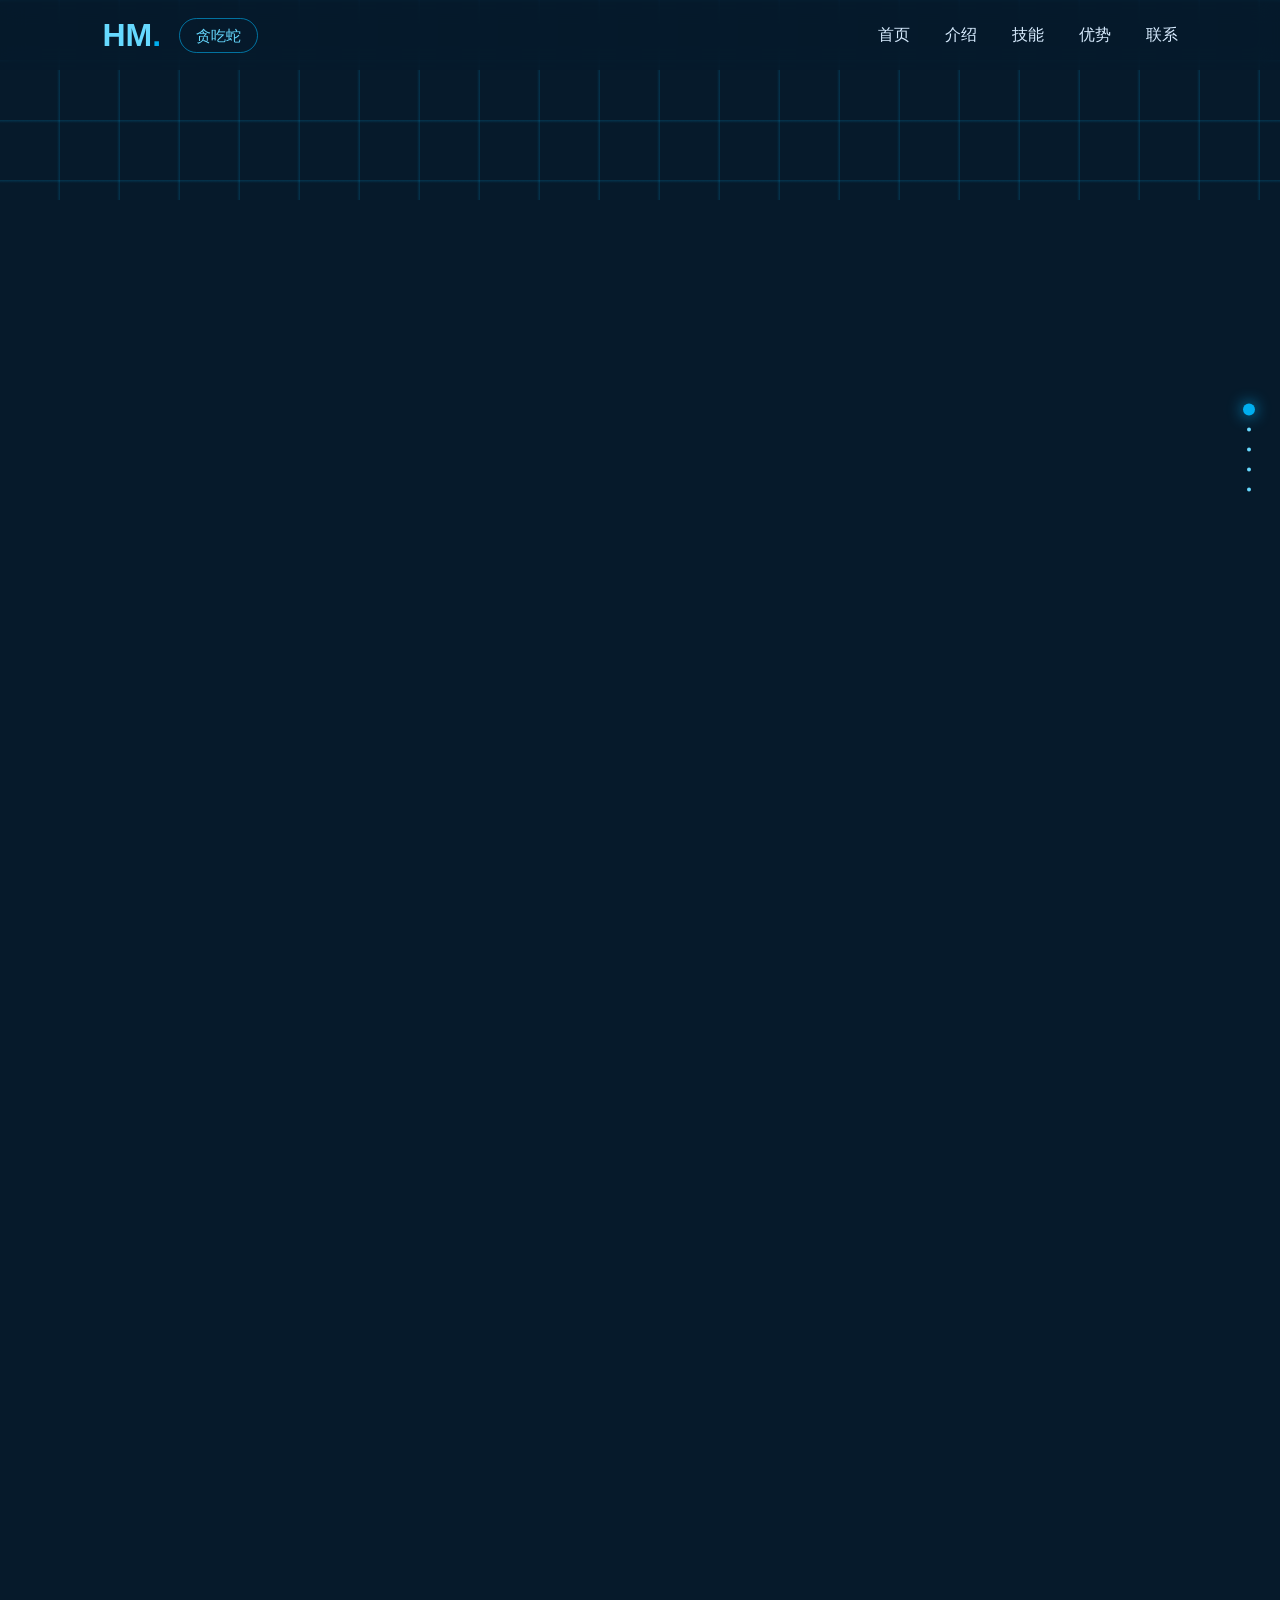
<file: docs/index.html>
<!DOCTYPE html>
<html lang="zh-CN">

<head>

<meta charset="UTF-8">

<meta name="viewport" content="width=device-width, initial-scale=1.0">


<title>
华铭 | Microelectronics Portfolio
</title>



<link 
rel="stylesheet"
href="lib/fullpage.min.css"
/>



<link rel="stylesheet" href="style.css">


</head>



<body>



<header>


<nav>


<div class="brand">


<div class="logo">

HM<span>.</span>

</div>



<a
class="game-entry"
href="game/snake.html"
target="_blank"
rel="noopener noreferrer"
aria-label="打开贪吃蛇游戏（新标签页）"
>

贪吃蛇

</a>



</div>



<ul>

<li>
<a href="#home">
首页
</a>
</li>


<li>
<a href="#about">
介绍
</a>
</li>


<li>
<a href="#skill">
技能
</a>
</li>


<li>
<a href="#advantage">
优势
</a>
</li>


<li>
<a href="#contact">
联系
</a>
</li>


</ul>


</nav>


</header>







<div id="fullpage">







<!-- 首页 -->


<div class="section hero" data-anchor="home">


<div class="circuit"></div>



<div class="hero-content reveal">


<h1>

华铭

</h1>



<h2>

广东工业大学 · 集成电路学院

</h2>



<p>

微电子科学与工程

</p>



<p class="subtitle">

Exploring IC Design & Semiconductor Technology

</p>




<a href="#about" class="button">

了解更多 ↓

</a>



</div>





<div class="chip">


<div>

IC

</div>


</div>



</div>









<!-- 个人介绍 -->


<div class="section" data-anchor="about">



<h2 class="title reveal">

ABOUT ME

</h2>



<div class="card reveal">


<p>

我是刚进入广东工业大学集成电路学院的大一新生。

</p>



<p>

对于集成电路设计、半导体技术以及计算机硬件方向具有浓厚兴趣。

</p>



<p>

希望加入集协学习相关专业知识，提高实践能力，
认识更多同学共同探索知识，参与竞赛。

</p>



</div>



</div>









<!-- 技能经历 -->


<div class="section" data-anchor="skill">



<h2 class="title reveal">

SKILLS & EXPERIENCE

</h2>




<div class="cards">



<div class="card skill-card reveal">


<h3>

编程基础

</h3>


<p>

Python

<br>

C

<br>

C++

</p>


</div>







<div class="card skill-card reveal">


<h3>

竞赛经历

</h3>



<p>

NOIP 信息竞赛

</p>



</div>







<div class="card skill-card reveal">


<h3>

目前正在学习方向

</h3>



<p>

Verilog

<br>

Git

<br>

AI Agent & 智能应用

</p>



</div>





</div>



</div>









<!-- 优势 -->


<div class="section" data-anchor="advantage">



<h2 class="title reveal">

ADVANTAGE

</h2>




<div class="cards">



<div class="tag reveal">

计算机基础扎实

</div>




<div class="tag reveal">

自主学习能力强

</div>




<div class="tag reveal">

喜欢钻研技术问题

</div>




<div class="tag reveal">

团队合作意识

</div>




</div>



</div>









<!-- 联系 -->


<div class="section" data-anchor="contact">



<h2 class="title reveal">

CONTACT

</h2>




<div class="contact-card reveal">


<p>

Name :
华铭

</p>


<p>

College :
集成电路学院

</p>



<p>

Major :
微电子科学与工程

</p>



<p>

Class :
微电子3班

</p>



<p>

Phone :
15919732548

</p>



<p>

WeChat :
GuGu_bd

</p>



</div>




</div>






</div>







<script src="lib/fullpage.min.js"></script>




<script src="script.js"></script>



</body>


</html>
</file>
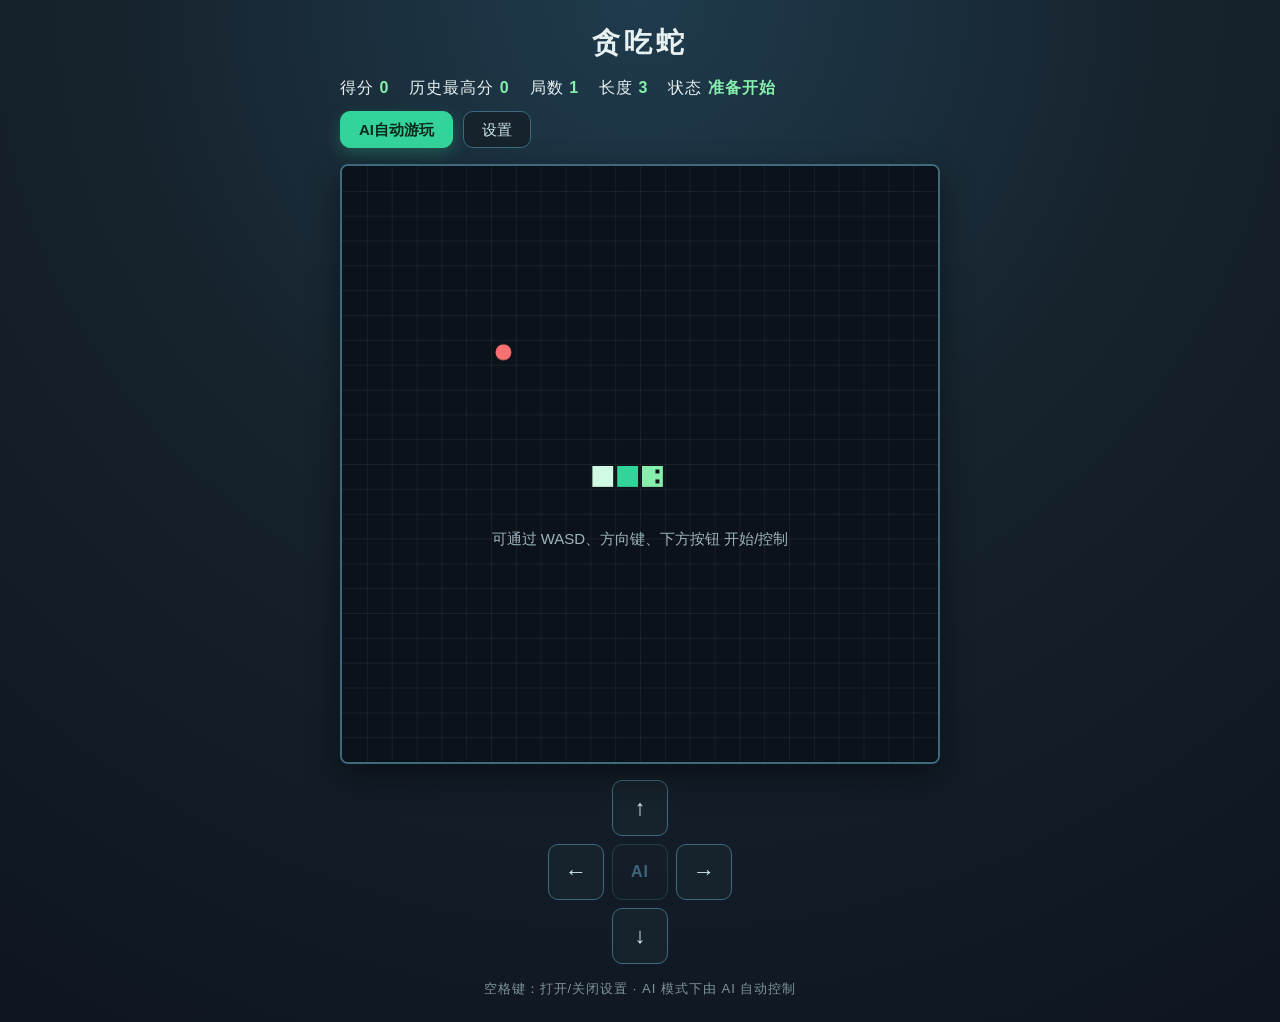
<file: game/snake/index.html>
<!DOCTYPE html>
<html lang="zh-CN">
<head>
  <meta charset="UTF-8">
  <meta name="viewport" content="width=device-width, initial-scale=1.0">
  <meta name="theme-color" content="#0b1219">
  <title>贪吃蛇</title>
  <link rel="stylesheet" href="style.css">
  <script>
    // 首屏防闪：在样式生效前先按 localStorage 里的主题设置 data-theme
    (function () {
      try {
        var savedTheme = window.localStorage.getItem("snake.theme.v1");

        if (savedTheme === "dark" || savedTheme === "light" || savedTheme === "pink") {
          document.documentElement.setAttribute("data-theme", savedTheme);
        }
      } catch (error) {
        // 读取失败时保持默认深色
      }
    })();
  </script>
</head>
<body>
  <main class="game-wrapper">
    <h1 class="game-title">贪吃蛇</h1>

    <div class="hud">
      <div class="hud-stats">
        <span class="hud-item">得分 <span class="hud-value" id="score-value">0</span></span>
        <span class="hud-item">历史最高分 <span class="hud-value" id="highscore-value">0</span></span>
        <span class="hud-item">局数 <span class="hud-value" id="round-value">1</span></span>
        <span class="hud-item">长度 <span class="hud-value" id="length-value">3</span></span>
        <span class="hud-item">状态 <span class="hud-value" id="status-value">准备开始</span></span>
      </div>
      <div class="hud-actions">
        <span class="ai-progress" id="ai-progress" hidden>AI 进度 0 / 15</span>
        <button type="button" class="ui-btn ui-btn--primary" id="ai-start-btn">AI自动游玩</button>
        <button type="button" class="ui-btn ui-btn--ghost" id="settings-btn">设置</button>
      </div>
    </div>

    <div class="canvas-stage">
      <canvas id="game-canvas" width="600" height="600" tabindex="0">
        你的浏览器不支持 Canvas，请更换现代浏览器后再试。
      </canvas>
      <p class="game-hint" id="game-hint">可通过 WASD、方向键、下方按钮 开始/控制</p>

      <div class="overlay" id="gameover-overlay" hidden>
        <div class="overlay-card">
          <h2 class="overlay-title">游戏结束</h2>
          <p class="overlay-text">最终分数：<span class="overlay-score" id="final-score-value">0</span></p>
          <div class="overlay-actions">
            <button type="button" class="ui-btn ui-btn--primary" id="gameover-restart-btn">重新开始</button>
          </div>
        </div>
      </div>

      <div class="overlay" id="aiwin-overlay" hidden>
        <div class="overlay-card">
          <h2 class="overlay-title">AI 挑战成功</h2>
          <p class="overlay-text">最终分数：<span class="overlay-score" id="aiwin-score">0</span></p>
          <div class="overlay-actions">
            <button type="button" class="ui-btn ui-btn--primary" id="ai-continue-btn">继续挑战</button>
            <button type="button" class="ui-btn ui-btn--ghost" id="aiwin-restart-btn">重新开始</button>
          </div>
        </div>
      </div>

      <div class="overlay" id="aifail-overlay" hidden>
        <div class="overlay-card">
          <h2 class="overlay-title">AI 挑战失败</h2>
          <p class="overlay-text">最终分数：<span class="overlay-score" id="aifail-score">0</span></p>
          <div class="overlay-actions">
            <button type="button" class="ui-btn ui-btn--primary" id="aifail-restart-btn">重新开始</button>
          </div>
        </div>
      </div>
    </div>

    <div class="controls" role="group" aria-label="方向控制">
      <button type="button" class="control-btn control-btn--up" data-direction="up" aria-label="向上">↑</button>
      <button type="button" class="control-btn control-btn--left" data-direction="left" aria-label="向左">←</button>
      <button type="button" class="control-btn control-btn--ai" id="ai-toggle-btn" aria-pressed="false" disabled>AI</button>
      <button type="button" class="control-btn control-btn--down" data-direction="down" aria-label="向下">↓</button>
      <button type="button" class="control-btn control-btn--right" data-direction="right" aria-label="向右">→</button>
    </div>

    <p class="controls-tip">空格键：打开/关闭设置 · AI 模式下由 AI 自动控制</p>

    <div class="panel" id="settings-panel" hidden>
      <div class="panel-card">
        <button type="button" class="panel-close" id="settings-close" aria-label="关闭设置">×</button>
        <h2 class="panel-title">设置</h2>

        <div class="panel-section panel-row">
          <button type="button" class="ui-btn ui-btn--primary" id="settings-pause-btn" disabled>暂停</button>
          <button type="button" class="ui-btn ui-btn--ghost" id="settings-restart-btn" disabled>重新开始</button>
        </div>

        <div class="panel-section speed-section" id="speed-section" hidden>
          <div class="speed-row">
            <span class="speed-label">加速模式</span>
            <input type="checkbox" class="switch" id="speed-switch" role="switch" aria-label="加速模式开关">
          </div>
          <input type="range" class="speed-range" id="speed-range" min="1" max="10" step="1" value="1" aria-label="AI 加速倍率">
          <div class="speed-range-ticks" aria-hidden="true">
            <span class="speed-tick speed-tick--start">1</span>
            <span class="speed-tick speed-tick--mid">5</span>
            <span class="speed-tick speed-tick--end">10</span>
          </div>
          <span class="speed-value" id="speed-value">1x</span>
        </div>

        <div class="panel-section panel-row">
          <button type="button" class="ui-btn ui-btn--ghost" id="settings-theme-btn">主题</button>
          <button type="button" class="ui-btn ui-btn--ghost" id="settings-records-btn">多局战绩</button>
        </div>
      </div>
    </div>

    <div class="panel" id="records-panel" hidden>
      <div class="panel-card panel-card--wide">
        <button type="button" class="panel-close" id="records-close" aria-label="关闭战绩">×</button>
        <h2 class="panel-title">多局战绩</h2>

        <div class="record-best" id="best-record" hidden></div>
        <div class="record-list" id="records-list"></div>

        <div class="panel-actions">
          <button type="button" class="ui-btn ui-btn--danger" id="records-reset-btn">重置</button>
        </div>

        <div class="confirm" id="reset-confirm" hidden>
          <div class="confirm-card">
            <p class="confirm-text">确定要清空所有历史战绩和最高分吗？此操作不可恢复</p>
            <div class="confirm-actions">
              <button type="button" class="ui-btn ui-btn--ghost" id="reset-cancel-btn">取消</button>
              <button type="button" class="ui-btn ui-btn--danger" id="reset-confirm-btn">确认</button>
            </div>
          </div>
        </div>
      </div>
    </div>

    <div class="panel" id="theme-panel" hidden>
      <div class="panel-card">
        <button type="button" class="panel-close" id="theme-close" aria-label="关闭主题">×</button>
        <h2 class="panel-title">主题</h2>

        <div class="theme-list">
          <button type="button" class="theme-option" data-theme-option="dark">
            <span class="theme-preview theme-preview--dark" aria-hidden="true">
              <span class="preview-snake">
                <span class="preview-cell preview-cell--head"></span>
                <span class="preview-cell preview-cell--body"></span>
                <span class="preview-cell preview-cell--tail"></span>
              </span>
              <span class="preview-food"></span>
              <span class="preview-path"></span>
            </span>
            <span class="theme-option-head">
              <span class="theme-option-name">深色（默认）</span>
              <span class="theme-option-state" hidden>使用中</span>
            </span>
          </button>

          <button type="button" class="theme-option" data-theme-option="light">
            <span class="theme-preview theme-preview--light" aria-hidden="true">
              <span class="preview-snake">
                <span class="preview-cell preview-cell--head"></span>
                <span class="preview-cell preview-cell--body"></span>
                <span class="preview-cell preview-cell--tail"></span>
              </span>
              <span class="preview-food"></span>
              <span class="preview-path"></span>
            </span>
            <span class="theme-option-head">
              <span class="theme-option-name">浅色</span>
              <span class="theme-option-state" hidden>使用中</span>
            </span>
          </button>

          <button type="button" class="theme-option" data-theme-option="pink">
            <span class="theme-preview theme-preview--pink" aria-hidden="true">
              <span class="preview-snake">
                <span class="preview-cell preview-cell--head"></span>
                <span class="preview-cell preview-cell--body"></span>
                <span class="preview-cell preview-cell--tail"></span>
              </span>
              <span class="preview-food"></span>
              <span class="preview-path"></span>
            </span>
            <span class="theme-option-head">
              <span class="theme-option-name">粉色</span>
              <span class="theme-option-state" hidden>使用中</span>
            </span>
          </button>
        </div>
      </div>
    </div>

  </main>

  <script src="ai.js" defer></script>
  <script src="game.js" defer></script>
</body>
</html>
</file>
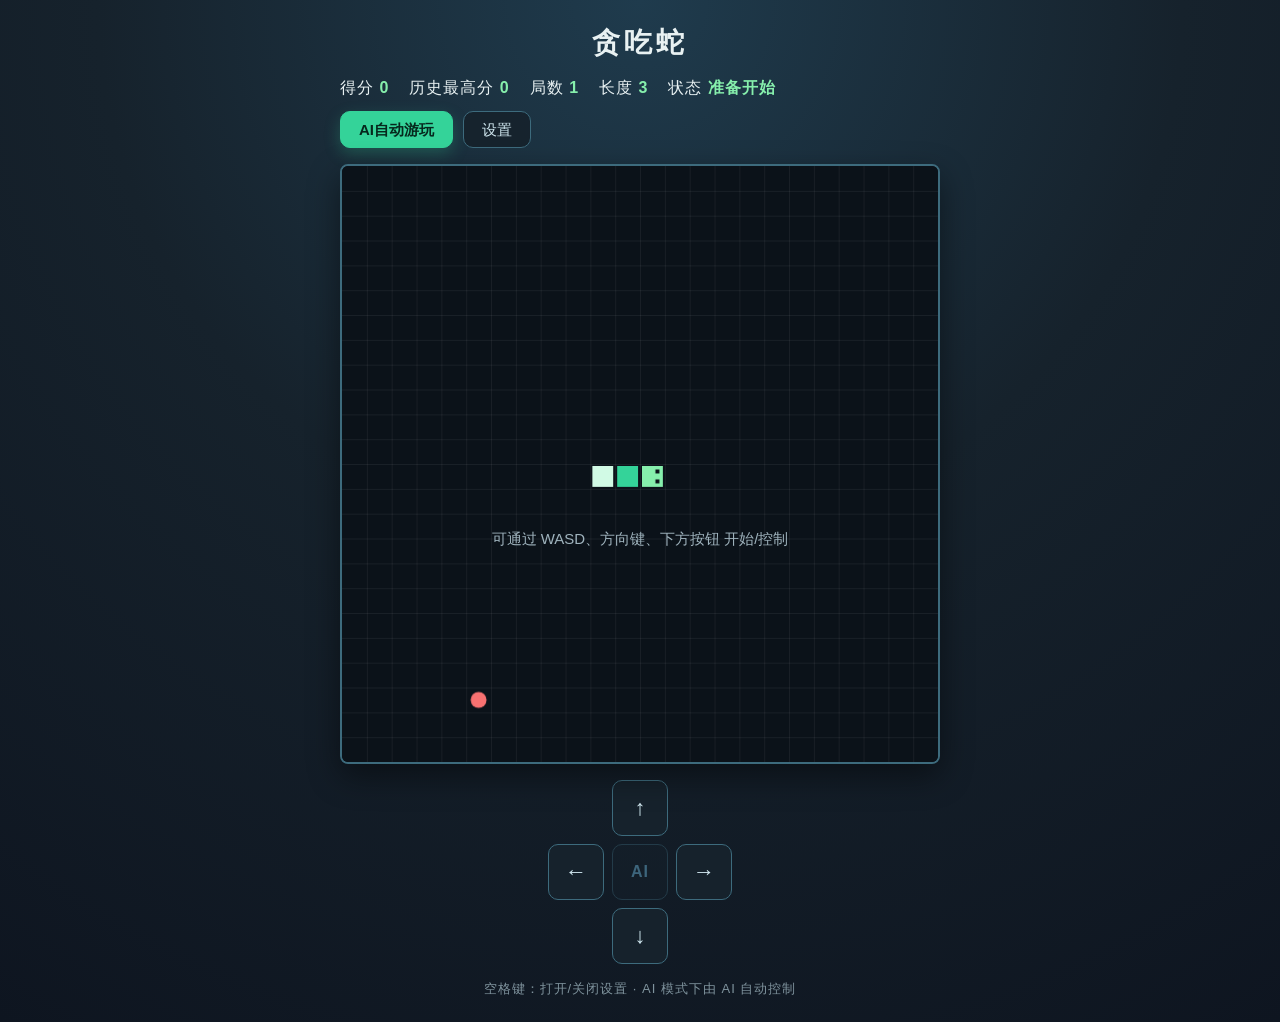
<file: docs/game/snake.html>
<!DOCTYPE html>
<html lang="zh-CN">
<head>
  <meta charset="UTF-8">
  <meta name="viewport" content="width=device-width, initial-scale=1.0">
  <meta name="theme-color" content="#0b1219">
  <title>贪吃蛇</title>
  <style>
/* ===== 基础重置 ===== */
* {
  margin: 0;
  padding: 0;
  box-sizing: border-box;
}

/* ===== 主题变量（深色为默认，未执行脚本时也保持深色） ===== */
:root {
  color-scheme: dark;

  --page-bg-1: #1f3b4d;
  --page-bg-2: #16222c;
  --page-bg-3: #0e1520;
  --panel-bg-1: #1a2a35;
  --panel-bg-2: #101a24;
  --scrim-overlay: rgba(6, 12, 18, 0.72);
  --scrim-panel: rgba(4, 10, 16, 0.72);
  --scrim-confirm: rgba(4, 10, 16, 0.7);
  --shadow-card: rgba(0, 0, 0, 0.45);
  --shadow-overlay: rgba(0, 0, 0, 0.55);
  --shadow-panel: rgba(0, 0, 0, 0.6);

  --surface: #16222c;
  --surface-hover: #1f3b4d;
  --surface-strong: #2a4d60;
  --surface-ghost: rgba(22, 34, 44, 0.9);
  --border: #3d6b7d;
  --border-strong: #4f8497;
  --text: #e8f1f2;
  --text-strong: #cfe6ee;
  --text-muted: #9fb3bd;
  --text-dim: #7f939d;
  --divider: #2c4a5a;
  --row-bg: rgba(11, 18, 25, 0.6);
  --row-border: #2f4c5c;

  --accent: #34d399;
  --accent-hover: #6ee7b7;
  --accent-soft: #86efac;
  --accent-contrast: #06281d;
  --accent-shadow: rgba(52, 211, 153, 0.25);
  --accent-shadow-strong: rgba(52, 211, 153, 0.28);
  --accent-soft-bg: rgba(52, 211, 153, 0.08);
  --info: #7dd3fc;
  --ai-border: #3b6d85;

  --danger-bg: #40201f;
  --danger-border: #7f3b3b;
  --danger-text: #fee2e2;
  --danger-hover-bg: #5a2b2a;
  --danger-hover-border: #9b4a48;
  --result-failure: #fca5a5;

  --canvas-bg: #0b1219;
}

[data-theme="light"] {
  color-scheme: light;

  --page-bg-1: #eef3f8;
  --page-bg-2: #e2e9f0;
  --page-bg-3: #dbe4ec;
  --panel-bg-1: #ffffff;
  --panel-bg-2: #f4f7fa;
  --scrim-overlay: rgba(15, 23, 42, 0.38);
  --scrim-panel: rgba(15, 23, 42, 0.38);
  --scrim-confirm: rgba(15, 23, 42, 0.35);
  --shadow-card: rgba(15, 23, 42, 0.14);
  --shadow-overlay: rgba(15, 23, 42, 0.16);
  --shadow-panel: rgba(15, 23, 42, 0.18);

  --surface: #f1f5f9;
  --surface-hover: #e2e8f0;
  --surface-strong: #cbd5e1;
  --surface-ghost: rgba(241, 245, 249, 0.95);
  --border: #c3d0dc;
  --border-strong: #9db2c4;
  --text: #1e2b3a;
  --text-strong: #24384a;
  --text-muted: #5b6b7c;
  --text-dim: #8093a3;
  --divider: #d8e2ec;
  --row-bg: #ffffff;
  --row-border: #d8e2ec;

  --accent: #0f9d76;
  --accent-hover: #34d399;
  --accent-soft: #047857;
  --accent-contrast: #f8fafc;
  --accent-shadow: rgba(15, 157, 118, 0.2);
  --accent-shadow-strong: rgba(15, 157, 118, 0.22);
  --accent-soft-bg: rgba(15, 157, 118, 0.08);
  --info: #0284c7;
  --ai-border: #9db2c4;

  --danger-bg: #fee2e2;
  --danger-border: #f0a3a3;
  --danger-text: #7f1d1d;
  --danger-hover-bg: #fecaca;
  --danger-hover-border: #e08a8a;
  --result-failure: #b91c1c;

  --canvas-bg: #f7fafc;
}

[data-theme="pink"] {
  color-scheme: light;

  --page-bg-1: #fdf2f8;
  --page-bg-2: #fbe7f1;
  --page-bg-3: #f7dbe8;
  --panel-bg-1: #ffffff;
  --panel-bg-2: #fdf2f8;
  --scrim-overlay: rgba(112, 26, 63, 0.32);
  --scrim-panel: rgba(112, 26, 63, 0.32);
  --scrim-confirm: rgba(112, 26, 63, 0.3);
  --shadow-card: rgba(112, 26, 63, 0.16);
  --shadow-overlay: rgba(112, 26, 63, 0.18);
  --shadow-panel: rgba(112, 26, 63, 0.2);

  --surface: #fce7f3;
  --surface-hover: #fbcfe8;
  --surface-strong: #f9a8d4;
  --surface-ghost: rgba(252, 231, 243, 0.95);
  --border: #e7b8d0;
  --border-strong: #d69bba;
  --text: #4a1d33;
  --text-strong: #5b2440;
  --text-muted: #8a5b72;
  --text-dim: #a97e92;
  --divider: #f0cfe0;
  --row-bg: #fffafc;
  --row-border: #f0cfe0;

  --accent: #db2777;
  --accent-hover: #f472b6;
  --accent-soft: #9d174d;
  --accent-contrast: #fff1f7;
  --accent-shadow: rgba(219, 39, 119, 0.2);
  --accent-shadow-strong: rgba(219, 39, 119, 0.22);
  --accent-soft-bg: rgba(219, 39, 119, 0.08);
  --info: #a21caf;
  --ai-border: #d69bba;

  --danger-bg: #ffe4e6;
  --danger-border: #f3b0c6;
  --danger-text: #831843;
  --danger-hover-bg: #fecdd3;
  --danger-hover-border: #e59ab4;
  --result-failure: #9d174d;

  --canvas-bg: #fff5fa;
}

/* ===== 页面整体布局 ===== */
body {
  min-height: 100vh;
  display: flex;
  align-items: center;
  justify-content: center;
  padding: 24px;
  font-family: "Segoe UI", "Microsoft YaHei", Arial, sans-serif;
  color: var(--text);
  background: radial-gradient(circle at 50% 0%,
    var(--page-bg-1) 0%, var(--page-bg-2) 45%, var(--page-bg-3) 100%);
}

/* ===== 游戏容器 ===== */
.game-wrapper {
  width: 100%;
  max-width: 600px;
  display: flex;
  flex-direction: column;
  align-items: center;
  gap: 16px;
}

.game-title {
  font-size: 28px;
  font-weight: 600;
  letter-spacing: 4px;
}

/* ===== 分数与状态（HTML UI） ===== */
.hud {
  width: 100%;
  max-width: 600px;
  display: flex;
  align-items: center;
  justify-content: space-between;
  gap: 12px;
  flex-wrap: wrap;
}

.hud-stats {
  display: flex;
  align-items: center;
  gap: 20px;
  flex-wrap: wrap;
  font-size: 16px;
  letter-spacing: 1px;
}

.hud-actions {
  display: flex;
  align-items: center;
  gap: 10px;
  flex-wrap: wrap;
}

.ai-progress {
  font-size: 14px;
  letter-spacing: 1px;
  color: var(--info);
}

.ai-progress[hidden] {
  display: none;
}

/* ===== AI 加速模式（设置面板内的平铺控件） ===== */
.speed-section {
  gap: 6px;
}

.speed-row {
  display: flex;
  align-items: center;
  justify-content: space-between;
  gap: 10px;
}

.speed-label {
  font-size: 14px;
  letter-spacing: 1px;
  color: var(--text-muted);
}

.speed-value {
  font-size: 14px;
  font-weight: 600;
  color: var(--info);
  text-align: right;
}

/* 加速模式拨动开关 */
.switch {
  position: relative;
  flex-shrink: 0;
  width: 48px;
  height: 26px;
  margin: 0;
  border: 1px solid var(--border);
  border-radius: 999px;
  background-color: var(--surface);
  cursor: pointer;
  appearance: none;
  -webkit-appearance: none;
  transition: background-color 0.15s ease, border-color 0.15s ease;
}

.switch::after {
  content: "";
  position: absolute;
  top: 2px;
  left: 2px;
  width: 20px;
  height: 20px;
  border-radius: 50%;
  background-color: var(--text-strong);
  transition: transform 0.15s ease, background-color 0.15s ease;
}

.switch:checked {
  border-color: var(--accent);
  background-color: var(--accent);
}

.switch:checked::after {
  background-color: var(--accent-contrast);
  transform: translateX(22px);
}

.switch:focus-visible {
  outline: 2px solid var(--accent-soft);
  outline-offset: 2px;
}

.speed-range {
  width: 100%;
  height: 22px;
  accent-color: var(--accent);
  cursor: pointer;
}

/* 倍率刻度：1 / 5 / 10 按线性比例对齐滑块位置 */
.speed-range-ticks {
  position: relative;
  height: 12px;
  margin-top: -6px;
}

.speed-tick {
  position: absolute;
  top: 0;
  font-size: 11px;
  line-height: 1;
  color: var(--text-dim);
}

.speed-tick--start {
  left: 0;
}

.speed-tick--mid {
  left: 44.44%;
  transform: translateX(-50%);
}

.speed-tick--end {
  right: 0;
}

.hud-value {
  font-weight: 600;
  color: var(--accent-soft);
}

/* ===== Canvas 与其上的 HTML 覆盖层 ===== */
.canvas-stage {
  position: relative;
  width: 100%;
  max-width: 600px;
}

#game-canvas {
  display: block;
  width: 100%;
  height: auto;
  aspect-ratio: 1 / 1;
  background-color: var(--canvas-bg);
  border: 2px solid var(--border);
  border-radius: 8px;
  box-shadow: 0 12px 32px var(--shadow-card);
}

/* ===== 操作提示（覆盖在 Canvas 内蛇的下方） ===== */
.game-hint {
  position: absolute;
  left: 50%;
  top: 62.5%;
  transform: translate(-50%, -50%);
  font-size: 15px;
  color: var(--text-muted);
  white-space: nowrap;
  pointer-events: none;
  animation: hint-pulse 1.6s ease-in-out infinite;
}

.game-hint.is-hidden {
  display: none;
}

@keyframes hint-pulse {
  0%,
  100% {
    opacity: 0.2;
  }

  50% {
    opacity: 1;
  }
}

/* ===== 暂停 / 结束遮罩卡片 ===== */
.overlay {
  position: absolute;
  inset: 0;
  display: flex;
  align-items: center;
  justify-content: center;
  padding: 16px;
  border-radius: 8px;
  background-color: var(--scrim-overlay);
}

.overlay[hidden] {
  display: none;
}

.overlay-card {
  width: 100%;
  max-width: 320px;
  padding: 24px 22px;
  text-align: center;
  border: 1px solid var(--border);
  border-radius: 16px;
  background: linear-gradient(180deg, var(--panel-bg-1) 0%, var(--panel-bg-2) 100%);
  box-shadow: 0 18px 40px var(--shadow-overlay);
}

.overlay-title {
  font-size: 22px;
  font-weight: 600;
  letter-spacing: 3px;
}

.overlay-text {
  margin-top: 10px;
  font-size: 14px;
  line-height: 1.7;
  color: var(--text-muted);
}

.overlay-score {
  font-size: 22px;
  font-weight: 700;
  color: var(--accent-soft);
}

.overlay-actions {
  display: flex;
  justify-content: center;
  gap: 10px;
  flex-wrap: wrap;
  margin-top: 20px;
}

/* ===== 通用按钮 ===== */
.ui-btn {
  padding: 10px 18px;
  font-family: inherit;
  font-size: 15px;
  line-height: 1;
  color: var(--text-strong);
  border: 1px solid var(--border);
  border-radius: 10px;
  background-color: var(--surface);
  cursor: pointer;
  user-select: none;
  -webkit-user-select: none;
  transition: background-color 0.15s ease, border-color 0.15s ease,
    color 0.15s ease, transform 0.05s ease, box-shadow 0.15s ease;
}

.ui-btn:hover:not(:disabled) {
  background-color: var(--surface-hover);
  border-color: var(--border-strong);
  transform: translateY(-1px);
}

.ui-btn:active:not(:disabled) {
  transform: translateY(1px);
}

.ui-btn:focus-visible {
  outline: 2px solid var(--accent-soft);
  outline-offset: 2px;
}

.ui-btn:disabled {
  opacity: 0.4;
  cursor: not-allowed;
}

.ui-btn--primary {
  font-weight: 600;
  color: var(--accent-contrast);
  border-color: var(--accent);
  background-color: var(--accent);
  box-shadow: 0 6px 16px var(--accent-shadow);
}

.ui-btn--primary:hover:not(:disabled) {
  background-color: var(--accent-hover);
  border-color: var(--accent-hover);
}

.ui-btn--ghost {
  background-color: var(--surface-ghost);
}

/* ===== 屏幕方向按钮 ===== */
.controls {
  display: grid;
  grid-template-areas:
    ". up ."
    "left ai right"
    ". down .";
  gap: 8px;
  justify-content: center;
}

.control-btn {
  width: 56px;
  height: 56px;
  border: 1px solid var(--border);
  border-radius: 10px;
  background-color: var(--surface);
  color: var(--text-strong);
  font-family: inherit;
  font-size: 22px;
  line-height: 1;
  cursor: pointer;
  user-select: none;
  -webkit-user-select: none;
  transition: background-color 0.15s ease, border-color 0.15s ease, transform 0.05s ease;
}

.control-btn:hover {
  background-color: var(--surface-hover);
  border-color: var(--border-strong);
}

.control-btn:active {
  background-color: var(--surface-strong);
  transform: translateY(1px);
}

.control-btn:focus-visible {
  outline: 2px solid var(--accent-soft);
  outline-offset: 2px;
}

.control-btn:disabled {
  opacity: 0.4;
  cursor: not-allowed;
}

.control-btn:disabled:hover {
  background-color: var(--surface);
  border-color: var(--border);
}

.controls-tip {
  font-size: 13px;
  letter-spacing: 1px;
  color: var(--text-dim);
}

/* ===== 设置 / 战绩面板 ===== */
.panel {
  position: fixed;
  inset: 0;
  z-index: 20;
  display: flex;
  align-items: center;
  justify-content: center;
  padding: 20px;
  background-color: var(--scrim-panel);
}

.panel[hidden] {
  display: none;
}

.panel-card {
  position: relative;
  width: 100%;
  max-width: 340px;
  max-height: 86vh;
  overflow-y: auto;
  padding: 22px 20px;
  border: 1px solid var(--border);
  border-radius: 16px;
  background: linear-gradient(180deg, var(--panel-bg-1) 0%, var(--panel-bg-2) 100%);
  box-shadow: 0 22px 50px var(--shadow-panel);
}

.panel-card--wide {
  max-width: 460px;
}

.panel-close {
  position: absolute;
  top: 14px;
  right: 14px;
  width: 32px;
  height: 32px;
  font-family: inherit;
  font-size: 18px;
  line-height: 1;
  color: var(--text-strong);
  border: 1px solid var(--border);
  border-radius: 8px;
  background-color: var(--surface);
  cursor: pointer;
  transition: background-color 0.15s ease, border-color 0.15s ease;
}

.panel-close:hover {
  background-color: var(--surface-hover);
  border-color: var(--border-strong);
}

.panel-close:focus-visible {
  outline: 2px solid var(--accent-soft);
  outline-offset: 2px;
}

.panel-title {
  margin-bottom: 16px;
  font-size: 20px;
  font-weight: 600;
  letter-spacing: 2px;
}

.panel-section {
  display: flex;
  flex-direction: column;
  gap: 10px;
  margin-bottom: 16px;
}

.panel-section:last-of-type {
  margin-bottom: 0;
}

.panel-row {
  flex-direction: row;
  align-items: center;
  gap: 10px;
}

.panel-row .ui-btn {
  flex: 1;
}

.panel-section[hidden] {
  display: none;
}

.panel-actions {
  display: flex;
  justify-content: flex-end;
  margin-top: 18px;
}

.ui-btn--danger {
  color: var(--danger-text);
  border-color: var(--danger-border);
  background-color: var(--danger-bg);
}

.ui-btn--danger:hover:not(:disabled) {
  background-color: var(--danger-hover-bg);
  border-color: var(--danger-hover-border);
}

/* ===== 战绩列表 ===== */
.record-best {
  margin-bottom: 14px;
  padding-bottom: 14px;
  border-bottom: 1px dashed var(--divider);
}

.record-best[hidden] {
  display: none;
}

.record-list {
  display: flex;
  flex-direction: column;
  gap: 8px;
}

.record-row {
  display: flex;
  align-items: center;
  justify-content: space-between;
  gap: 10px;
  padding: 10px 12px;
  font-size: 13px;
  border: 1px solid var(--row-border);
  border-radius: 10px;
  background-color: var(--row-bg);
}

.record-row--best {
  border-color: var(--accent);
  background-color: var(--accent-soft-bg);
}

.record-main {
  display: flex;
  flex-direction: column;
  gap: 4px;
  min-width: 0;
}

.record-title {
  font-size: 14px;
  font-weight: 600;
  color: var(--text);
}

.record-meta {
  color: var(--text-muted);
}

.record-result {
  flex-shrink: 0;
  font-size: 13px;
  font-weight: 600;
  white-space: nowrap;
}

.record-result--success {
  color: var(--accent-soft);
}

.record-result--failure {
  color: var(--result-failure);
}

.record-result--neutral {
  color: var(--text-muted);
}

.record-empty {
  padding: 20px 0;
  font-size: 14px;
  text-align: center;
  color: var(--text-dim);
}

/* ===== 重置确认弹窗 ===== */
.confirm {
  position: fixed;
  inset: 0;
  z-index: 30;
  display: flex;
  align-items: center;
  justify-content: center;
  padding: 20px;
  background-color: var(--scrim-confirm);
}

.confirm[hidden] {
  display: none;
}

.confirm-card {
  width: 100%;
  max-width: 320px;
  padding: 20px;
  text-align: center;
  border: 1px solid var(--border);
  border-radius: 14px;
  background: linear-gradient(180deg, var(--panel-bg-1) 0%, var(--panel-bg-2) 100%);
  box-shadow: 0 18px 40px var(--shadow-overlay);
}

.confirm-text {
  margin-bottom: 18px;
  font-size: 14px;
  line-height: 1.7;
  color: var(--text-strong);
}

.confirm-actions {
  display: flex;
  justify-content: center;
  gap: 10px;
}

.control-btn--up {
  grid-area: up;
}

.control-btn--left {
  grid-area: left;
}

.control-btn--down {
  grid-area: down;
}

.control-btn--ai {
  grid-area: ai;
  font-size: 16px;
  font-weight: 600;
  letter-spacing: 1px;
  color: var(--info);
  border-color: var(--ai-border);
}

.control-btn--ai.is-active {
  color: var(--accent-contrast);
  border-color: var(--accent);
  background-color: var(--accent);
  box-shadow: 0 6px 16px var(--accent-shadow-strong);
}

.control-btn--ai.is-active:hover {
  background-color: var(--accent-hover);
  border-color: var(--accent-hover);
}

/* 置灰时不被高亮样式覆盖 */
.control-btn--ai:disabled,
.control-btn--ai.is-active:disabled {
  opacity: 0.4;
  color: var(--info);
  border-color: var(--border);
  background-color: var(--surface);
  box-shadow: none;
  cursor: not-allowed;
}

.control-btn--right {
  grid-area: right;
}

/* ===== 主题选择面板 ===== */
.theme-list {
  display: flex;
  flex-direction: column;
  gap: 12px;
}

.theme-option {
  display: flex;
  flex-direction: column;
  width: 100%;
  padding: 10px;
  font-family: inherit;
  text-align: left;
  color: var(--text);
  border: 1px solid var(--border);
  border-radius: 12px;
  background-color: var(--surface);
  cursor: pointer;
}

.theme-option:hover {
  transform: translateY(-2px);
  border-color: var(--border-strong);
}

.theme-option.is-active {
  border-color: var(--accent);
  box-shadow: inset 0 0 0 1px var(--accent);
}

.theme-option:focus-visible {
  outline: 2px solid var(--accent-soft);
  outline-offset: 2px;
}

.theme-option-head {
  display: flex;
  align-items: center;
  justify-content: space-between;
  gap: 10px;
  margin-top: 8px;
}

.theme-option-name {
  font-size: 14px;
  font-weight: 600;
}

.theme-option-state {
  font-size: 12px;
  color: var(--accent);
}

.theme-option-state[hidden] {
  display: none;
}

/* 迷你游戏画面：颜色取自各主题自己的 --pv-* 变量，与当前生效主题无关 */
.theme-preview {
  position: relative;
  display: flex;
  align-items: center;
  gap: 10px;
  height: 78px;
  padding: 14px 12px;
  border: 1px solid var(--border);
  border-radius: 10px;
  background-color: var(--pv-canvas);
  background-image: linear-gradient(var(--pv-grid) 1px, transparent 1px),
    linear-gradient(90deg, var(--pv-grid) 1px, transparent 1px);
  background-size: 12px 12px;
  overflow: hidden;
}

.preview-snake {
  display: flex;
  gap: 2px;
}

.preview-cell {
  width: 13px;
  height: 13px;
  border-radius: 3px;
}

.preview-cell--head {
  background-color: var(--pv-head);
}

.preview-cell--body {
  background-color: var(--pv-body);
}

.preview-cell--tail {
  background-color: var(--pv-tail);
}

.preview-food {
  width: 11px;
  height: 11px;
  border-radius: 50%;
  background-color: var(--pv-food);
}

.preview-path {
  position: absolute;
  left: 12px;
  right: 12px;
  bottom: 12px;
  border-top: 2px dashed var(--pv-path);
}

.theme-preview--dark {
  --pv-canvas: #0b1219;
  --pv-grid: rgba(255, 255, 255, 0.08);
  --pv-head: #86efac;
  --pv-body: #34d399;
  --pv-tail: #d1fae5;
  --pv-food: #f87171;
  --pv-path: rgba(125, 211, 252, 0.8);
}

.theme-preview--light {
  --pv-canvas: #f7fafc;
  --pv-grid: rgba(15, 23, 42, 0.08);
  --pv-head: #047857;
  --pv-body: #059669;
  --pv-tail: #34d399;
  --pv-food: #dc2626;
  --pv-path: rgba(2, 132, 199, 0.8);
}

.theme-preview--pink {
  --pv-canvas: #fff5fa;
  --pv-grid: rgba(131, 24, 67, 0.09);
  --pv-head: #9d174d;
  --pv-body: #db2777;
  --pv-tail: #f472b6;
  --pv-food: #ea580c;
  --pv-path: rgba(124, 58, 237, 0.8);
}

/* ===== 动画与主题切换过渡 ===== */
.panel-card {
  animation: panel-in 0.2s ease;
}

.canvas-stage {
  animation: canvas-in 0.3s ease;
}

@keyframes panel-in {
  from {
    opacity: 0;
    transform: translateY(8px) scale(0.98);
  }

  to {
    opacity: 1;
    transform: none;
  }
}

@keyframes canvas-in {
  from {
    opacity: 0;
  }

  to {
    opacity: 1;
  }
}

/* 主题切换时统一的颜色过渡 */
body,
.ui-btn,
.control-btn,
.panel-close,
.panel-card,
.overlay-card,
.confirm-card,
.record-row,
.theme-option,
.game-hint,
.switch,
.speed-label,
.speed-value,
.hud-value,
.ai-progress,
.controls-tip {
  transition: background-color 0.25s ease, color 0.25s ease,
    border-color 0.25s ease, box-shadow 0.25s ease, opacity 0.2s ease,
    transform 0.12s ease;
}

/* 画布逐帧重绘无法用 CSS 过渡颜色，切换时用一次轻微淡入淡出衔接 */
#game-canvas {
  transition: opacity 0.2s ease, background-color 0.25s ease,
    border-color 0.25s ease, box-shadow 0.25s ease;
}

#game-canvas.is-theme-fading {
  opacity: 0.72;
}

@media (prefers-reduced-motion: reduce) {
  *,
  *::before,
  *::after {
    animation-duration: 0.001ms !important;
    animation-iteration-count: 1 !important;
    transition-duration: 0.001ms !important;
  }
}
  </style>
  <script>
    // 首屏防闪：在样式生效前先按 localStorage 里的主题设置 data-theme
    (function () {
      try {
        var savedTheme = window.localStorage.getItem("snake.theme.v1");

        if (savedTheme === "dark" || savedTheme === "light" || savedTheme === "pink") {
          document.documentElement.setAttribute("data-theme", savedTheme);
        }
      } catch (error) {
        // 读取失败时保持默认深色
      }
    })();
  </script>
</head>
<body>
  <main class="game-wrapper">
    <h1 class="game-title">贪吃蛇</h1>

    <div class="hud">
      <div class="hud-stats">
        <span class="hud-item">得分 <span class="hud-value" id="score-value">0</span></span>
        <span class="hud-item">历史最高分 <span class="hud-value" id="highscore-value">0</span></span>
        <span class="hud-item">局数 <span class="hud-value" id="round-value">1</span></span>
        <span class="hud-item">长度 <span class="hud-value" id="length-value">3</span></span>
        <span class="hud-item">状态 <span class="hud-value" id="status-value">准备开始</span></span>
      </div>
      <div class="hud-actions">
        <span class="ai-progress" id="ai-progress" hidden>AI 进度 0 / 15</span>
        <button type="button" class="ui-btn ui-btn--primary" id="ai-start-btn">AI自动游玩</button>
        <button type="button" class="ui-btn ui-btn--ghost" id="settings-btn">设置</button>
      </div>
    </div>

    <div class="canvas-stage">
      <canvas id="game-canvas" width="600" height="600" tabindex="0">
        你的浏览器不支持 Canvas，请更换现代浏览器后再试。
      </canvas>
      <p class="game-hint" id="game-hint">可通过 WASD、方向键、下方按钮 开始/控制</p>

      <div class="overlay" id="gameover-overlay" hidden>
        <div class="overlay-card">
          <h2 class="overlay-title">游戏结束</h2>
          <p class="overlay-text">最终分数：<span class="overlay-score" id="final-score-value">0</span></p>
          <div class="overlay-actions">
            <button type="button" class="ui-btn ui-btn--primary" id="gameover-restart-btn">重新开始</button>
          </div>
        </div>
      </div>

      <div class="overlay" id="aiwin-overlay" hidden>
        <div class="overlay-card">
          <h2 class="overlay-title">AI 挑战成功</h2>
          <p class="overlay-text">最终分数：<span class="overlay-score" id="aiwin-score">0</span></p>
          <div class="overlay-actions">
            <button type="button" class="ui-btn ui-btn--primary" id="ai-continue-btn">继续挑战</button>
            <button type="button" class="ui-btn ui-btn--ghost" id="aiwin-restart-btn">重新开始</button>
          </div>
        </div>
      </div>

      <div class="overlay" id="aifail-overlay" hidden>
        <div class="overlay-card">
          <h2 class="overlay-title">AI 挑战失败</h2>
          <p class="overlay-text">最终分数：<span class="overlay-score" id="aifail-score">0</span></p>
          <div class="overlay-actions">
            <button type="button" class="ui-btn ui-btn--primary" id="aifail-restart-btn">重新开始</button>
          </div>
        </div>
      </div>
    </div>

    <div class="controls" role="group" aria-label="方向控制">
      <button type="button" class="control-btn control-btn--up" data-direction="up" aria-label="向上">↑</button>
      <button type="button" class="control-btn control-btn--left" data-direction="left" aria-label="向左">←</button>
      <button type="button" class="control-btn control-btn--ai" id="ai-toggle-btn" aria-pressed="false" disabled>AI</button>
      <button type="button" class="control-btn control-btn--down" data-direction="down" aria-label="向下">↓</button>
      <button type="button" class="control-btn control-btn--right" data-direction="right" aria-label="向右">→</button>
    </div>

    <p class="controls-tip">空格键：打开/关闭设置 · AI 模式下由 AI 自动控制</p>

    <div class="panel" id="settings-panel" hidden>
      <div class="panel-card">
        <button type="button" class="panel-close" id="settings-close" aria-label="关闭设置">×</button>
        <h2 class="panel-title">设置</h2>

        <div class="panel-section panel-row">
          <button type="button" class="ui-btn ui-btn--primary" id="settings-pause-btn" disabled>暂停</button>
          <button type="button" class="ui-btn ui-btn--ghost" id="settings-restart-btn" disabled>重新开始</button>
        </div>

        <div class="panel-section speed-section" id="speed-section" hidden>
          <div class="speed-row">
            <span class="speed-label">加速模式</span>
            <input type="checkbox" class="switch" id="speed-switch" role="switch" aria-label="加速模式开关">
          </div>
          <input type="range" class="speed-range" id="speed-range" min="1" max="10" step="1" value="1" aria-label="AI 加速倍率">
          <div class="speed-range-ticks" aria-hidden="true">
            <span class="speed-tick speed-tick--start">1</span>
            <span class="speed-tick speed-tick--mid">5</span>
            <span class="speed-tick speed-tick--end">10</span>
          </div>
          <span class="speed-value" id="speed-value">1x</span>
        </div>

        <div class="panel-section panel-row">
          <button type="button" class="ui-btn ui-btn--ghost" id="settings-theme-btn">主题</button>
          <button type="button" class="ui-btn ui-btn--ghost" id="settings-records-btn">多局战绩</button>
        </div>
      </div>
    </div>

    <div class="panel" id="records-panel" hidden>
      <div class="panel-card panel-card--wide">
        <button type="button" class="panel-close" id="records-close" aria-label="关闭战绩">×</button>
        <h2 class="panel-title">多局战绩</h2>

        <div class="record-best" id="best-record" hidden></div>
        <div class="record-list" id="records-list"></div>

        <div class="panel-actions">
          <button type="button" class="ui-btn ui-btn--danger" id="records-reset-btn">重置</button>
        </div>

        <div class="confirm" id="reset-confirm" hidden>
          <div class="confirm-card">
            <p class="confirm-text">确定要清空所有历史战绩和最高分吗？此操作不可恢复</p>
            <div class="confirm-actions">
              <button type="button" class="ui-btn ui-btn--ghost" id="reset-cancel-btn">取消</button>
              <button type="button" class="ui-btn ui-btn--danger" id="reset-confirm-btn">确认</button>
            </div>
          </div>
        </div>
      </div>
    </div>

    <div class="panel" id="theme-panel" hidden>
      <div class="panel-card">
        <button type="button" class="panel-close" id="theme-close" aria-label="关闭主题">×</button>
        <h2 class="panel-title">主题</h2>

        <div class="theme-list">
          <button type="button" class="theme-option" data-theme-option="dark">
            <span class="theme-preview theme-preview--dark" aria-hidden="true">
              <span class="preview-snake">
                <span class="preview-cell preview-cell--head"></span>
                <span class="preview-cell preview-cell--body"></span>
                <span class="preview-cell preview-cell--tail"></span>
              </span>
              <span class="preview-food"></span>
              <span class="preview-path"></span>
            </span>
            <span class="theme-option-head">
              <span class="theme-option-name">深色（默认）</span>
              <span class="theme-option-state" hidden>使用中</span>
            </span>
          </button>

          <button type="button" class="theme-option" data-theme-option="light">
            <span class="theme-preview theme-preview--light" aria-hidden="true">
              <span class="preview-snake">
                <span class="preview-cell preview-cell--head"></span>
                <span class="preview-cell preview-cell--body"></span>
                <span class="preview-cell preview-cell--tail"></span>
              </span>
              <span class="preview-food"></span>
              <span class="preview-path"></span>
            </span>
            <span class="theme-option-head">
              <span class="theme-option-name">浅色</span>
              <span class="theme-option-state" hidden>使用中</span>
            </span>
          </button>

          <button type="button" class="theme-option" data-theme-option="pink">
            <span class="theme-preview theme-preview--pink" aria-hidden="true">
              <span class="preview-snake">
                <span class="preview-cell preview-cell--head"></span>
                <span class="preview-cell preview-cell--body"></span>
                <span class="preview-cell preview-cell--tail"></span>
              </span>
              <span class="preview-food"></span>
              <span class="preview-path"></span>
            </span>
            <span class="theme-option-head">
              <span class="theme-option-name">粉色</span>
              <span class="theme-option-state" hidden>使用中</span>
            </span>
          </button>
        </div>
      </div>
    </div>

  </main>

  <script>
/**
 * 贪吃蛇 AI - 独立寻路模块（v2.1）
 *
 * 设计原则：
 * - 纯计算：只读取传入的只读快照，不访问 DOM、不修改游戏状态；
 * - 对外只暴露一个接口 window.SnakeAI.decide(snapshot) → { direction, path }。
 *
 * 算法流程：
 * 1. BFS 求蛇头到食物的最短路（蛇身视为障碍，尾节视为可通过）；
 * 2. 沿最短路逐步推演，按蛇身随时间的真实变化检查每一步是否合法；
 * 3. 模拟吃到食物后的状态，做“尾可达性”安全校验；
 * 4. 路径不可用或食物不可达时改用保命策略：选择可达空间最大、
 *    尽量能追到自己尾巴的合法方向，而不是硬往危险位置走。
 */
(function () {
  "use strict";

  var DIRECTIONS = {
    up: { x: 0, y: -1 },
    down: { x: 0, y: 1 },
    left: { x: -1, y: 0 },
    right: { x: 1, y: 0 }
  };

  var DIRECTION_NAMES = ["up", "right", "down", "left"];

  var OPPOSITE_DIRECTION = {
    up: "down",
    down: "up",
    left: "right",
    right: "left"
  };

  var DEFAULT_GRID_COUNT = 24;

  function cellKey(x, y) {
    return x + "," + y;
  }

  function isInside(x, y, gridCount) {
    return x >= 0 && x < gridCount && y >= 0 && y < gridCount;
  }

  function cloneSnake(snake) {
    var copy = [];

    for (var i = 0; i < snake.length; i++) {
      copy.push({ x: snake[i].x, y: snake[i].y });
    }

    return copy;
  }

  function directionFromStep(from, to) {
    for (var i = 0; i < DIRECTION_NAMES.length; i++) {
      var name = DIRECTION_NAMES[i];
      var delta = DIRECTIONS[name];

      if (from.x + delta.x === to.x && from.y + delta.y === to.y) {
        return name;
      }
    }

    return null;
  }

  /**
   * 判断蛇头走到 next 是否合法。
   * ateFood 为 true 时这一步会吃到食物、尾节不会移开，因此尾格也算障碍。
   */
  function isStepSafe(snake, next, ateFood, gridCount) {
    if (!isInside(next.x, next.y, gridCount)) {
      return false;
    }

    var limit = ateFood ? snake.length : snake.length - 1;

    for (var i = 0; i < limit; i++) {
      if (snake[i].x === next.x && snake[i].y === next.y) {
        return false;
      }
    }

    return true;
  }

  /**
   * 沿路径逐步推演蛇身变化，返回 { ok, snake, ateFood }。
   * 这是“蛇身会不断变化、路径可能失效”的精确校验。
   */
  function simulatePath(snake, path, food, gridCount) {
    var virtualSnake = cloneSnake(snake);
    var ateFood = false;

    for (var i = 0; i < path.length; i++) {
      var next = path[i];
      var willEat = !ateFood && food !== null &&
        next.x === food.x && next.y === food.y;

      if (!isStepSafe(virtualSnake, next, willEat, gridCount)) {
        return { ok: false, snake: null, ateFood: ateFood };
      }

      virtualSnake.unshift({ x: next.x, y: next.y });

      if (willEat) {
        ateFood = true;
      } else {
        virtualSnake.pop();
      }
    }

    return { ok: true, snake: virtualSnake, ateFood: ateFood };
  }

  /**
   * BFS 求蛇头到目标格的最短路，返回不含蛇头的坐标数组；不可达返回 null。
   * 蛇身视为障碍，但尾节视为可通过——蛇头走到那里时尾巴通常已经移开，
   * 最终是否真的安全由 simulatePath 逐步确认。
   */
  function findShortestPath(snake, target, gridCount) {
    var head = snake[0];
    var startKey = cellKey(head.x, head.y);
    var targetKey = cellKey(target.x, target.y);
    var blocked = {};
    var i;

    for (i = 1; i < snake.length - 1; i++) {
      blocked[cellKey(snake[i].x, snake[i].y)] = true;
    }

    var cameFrom = {};
    cameFrom[startKey] = startKey;
    var queue = [head];
    var cursor = 0;

    while (cursor < queue.length) {
      var current = queue[cursor];
      cursor += 1;

      if (current.x === target.x && current.y === target.y) {
        break;
      }

      for (i = 0; i < DIRECTION_NAMES.length; i++) {
        var delta = DIRECTIONS[DIRECTION_NAMES[i]];
        var nextX = current.x + delta.x;
        var nextY = current.y + delta.y;

        if (!isInside(nextX, nextY, gridCount)) {
          continue;
        }

        var nextKey = cellKey(nextX, nextY);

        if (cameFrom[nextKey] !== undefined || blocked[nextKey]) {
          continue;
        }

        cameFrom[nextKey] = cellKey(current.x, current.y);
        queue.push({ x: nextX, y: nextY });
      }
    }

    if (cameFrom[targetKey] === undefined) {
      return null;
    }

    var path = [];
    var key = targetKey;

    while (key !== startKey) {
      var parts = key.split(",");
      path.unshift({ x: Number(parts[0]), y: Number(parts[1]) });
      key = cameFrom[key];
    }

    return path;
  }

  /**
   * 洪水填充：蛇头能到达的空格数量，用于保命时评估“活动空间”。
   */
  function countFreeSpace(snake, gridCount) {
    var blocked = {};
    var i;

    for (i = 0; i < snake.length; i++) {
      blocked[cellKey(snake[i].x, snake[i].y)] = true;
    }

    var head = snake[0];
    var visited = {};
    visited[cellKey(head.x, head.y)] = true;

    var queue = [head];
    var cursor = 0;
    var count = 0;

    while (cursor < queue.length) {
      var current = queue[cursor];
      cursor += 1;

      for (i = 0; i < DIRECTION_NAMES.length; i++) {
        var delta = DIRECTIONS[DIRECTION_NAMES[i]];
        var nextX = current.x + delta.x;
        var nextY = current.y + delta.y;

        if (!isInside(nextX, nextY, gridCount)) {
          continue;
        }

        var nextKey = cellKey(nextX, nextY);

        if (visited[nextKey] || blocked[nextKey]) {
          continue;
        }

        visited[nextKey] = true;
        count += 1;
        queue.push({ x: nextX, y: nextY });
      }
    }

    return count;
  }

  /**
   * 尾可达性：蛇头能否沿空格走到自己的尾巴（尾格视为可通行）。
   * 能追到尾巴意味着蛇身不会被自己围死，是“吃完后仍能活下去”的核心判据。
   */
  function canReachTail(snake, gridCount) {
    if (snake.length < 2) {
      return true;
    }

    var head = snake[0];
    var tail = snake[snake.length - 1];
    var blocked = {};
    var i;

    for (i = 1; i < snake.length - 1; i++) {
      blocked[cellKey(snake[i].x, snake[i].y)] = true;
    }

    var visited = {};
    visited[cellKey(head.x, head.y)] = true;

    var queue = [head];
    var cursor = 0;

    while (cursor < queue.length) {
      var current = queue[cursor];
      cursor += 1;

      if (current.x === tail.x && current.y === tail.y) {
        return true;
      }

      for (i = 0; i < DIRECTION_NAMES.length; i++) {
        var delta = DIRECTIONS[DIRECTION_NAMES[i]];
        var nextX = current.x + delta.x;
        var nextY = current.y + delta.y;

        if (!isInside(nextX, nextY, gridCount)) {
          continue;
        }

        var nextKey = cellKey(nextX, nextY);

        if (visited[nextKey] || blocked[nextKey]) {
          continue;
        }

        visited[nextKey] = true;
        queue.push({ x: nextX, y: nextY });
      }
    }

    return false;
  }

  /**
   * 保命策略：在所有合法方向里挑一个最可能活下去的。
   * 评分优先级：能追到自己尾巴 > 可达空间大 > 保持当前方向（避免抖动）。
   */
  function chooseSurvivalStep(snake, gridCount, currentDirection) {
    var head = snake[0];
    var best = null;

    for (var i = 0; i < DIRECTION_NAMES.length; i++) {
      var name = DIRECTION_NAMES[i];

      if (name === OPPOSITE_DIRECTION[currentDirection]) {
        continue;
      }

      var delta = DIRECTIONS[name];
      var next = { x: head.x + delta.x, y: head.y + delta.y };

      if (!isStepSafe(snake, next, false, gridCount)) {
        continue;
      }

      var virtualSnake = cloneSnake(snake);
      virtualSnake.unshift(next);
      virtualSnake.pop();

      var reachTail = canReachTail(virtualSnake, gridCount);
      var space = countFreeSpace(virtualSnake, gridCount);
      var score = (reachTail ? 100000 : 0) + space + (name === currentDirection ? 1 : 0);

      if (best === null || score > best.score) {
        best = { direction: name, next: next, score: score };
      }
    }

    return best;
  }

  /**
   * 对外接口：根据只读快照给出下一步方向与展示用的规划路径。
   * snapshot：{ gridCount, snake, food, direction }
   */
  function decide(snapshot) {
    if (!snapshot || !snapshot.snake || snapshot.snake.length === 0) {
      return null;
    }

    var gridCount = snapshot.gridCount || DEFAULT_GRID_COUNT;
    var snake = snapshot.snake;
    var food = snapshot.food || null;
    var currentDirection = snapshot.direction || "right";
    var head = snake[0];

    // 第一优先级：能安全地吃到食物
    if (food) {
      var path = findShortestPath(snake, food, gridCount);

      if (path && path.length > 0) {
        var firstStep = directionFromStep(head, path[0]);

        if (firstStep !== null && firstStep !== OPPOSITE_DIRECTION[currentDirection]) {
          var simulation = simulatePath(snake, path, food, gridCount);

          // 吃完后仍能追到自己的尾巴，才认为这条路线安全
          if (simulation.ok && canReachTail(simulation.snake, gridCount)) {
            return { direction: firstStep, path: path };
          }
        }
      }
    }

    // 兜底：保命，绝不主动撞墙或撞自己
    var survival = chooseSurvivalStep(snake, gridCount, currentDirection);

    if (survival !== null) {
      return { direction: survival.direction, path: [survival.next] };
    }

    return { direction: currentDirection, path: null };
  }

  window.SnakeAI = {
    decide: decide
  };
})();

/**
 * 贪吃蛇 - 入口文件
 *
 * v2.4：在 AI 自动游玩（寻路算法见 ai.js）基础上增加设置面板、
 * 新记分制（得分 += 基础分值 × 长度）、最高分与多局战绩（localStorage）。
 * Canvas 只负责绘制游戏内容（背景、网格、食物、蛇），
 * 分数、长度、状态、按钮与遮罩卡片全部由 HTML 负责。
 */
(function () {
  "use strict";

  // ===== 常量配置 =====
  var CELL_SIZE = 25;                       // 每个格子的像素尺寸
  var GRID_COUNT = 24;                      // 24 x 24 的网格
  var CANVAS_WIDTH = CELL_SIZE * GRID_COUNT;  // 600
  var CANVAS_HEIGHT = CELL_SIZE * GRID_COUNT; // 600
  var BASE_TICK_MS = 1000 / 8;              // 基础节拍：每秒移动 8 格
  var MIN_SPEED_MULTIPLIER = 1;             // AI 加速倍率下限
  var MAX_SPEED_MULTIPLIER = 10;            // AI 加速倍率上限（每 1 倍一档）
  var MAX_TICKS_PER_FRAME = 20;             // 同一帧内最多补算的 tick 数
  var MAX_PENDING_DIRECTIONS = 2;           // 最多缓存两个待执行方向
  var MAX_FRAME_DELTA_MS = 1000;            // 超过该值时视为页面切到后台，丢弃这段时间

  var INITIAL_HEAD = { x: 12, y: 12 };      // 初始蛇头所在格子
  var FOOD_RADIUS_RATIO = 0.32;             // 食物半径相对格子尺寸的比例
  var AI_GOAL = 15;                         // AI 挑战目标：连续吃满 15 个食物
  var BASE_SCORE_VALUE = 10;                // 新记分制的基础分值：得分 += 基础分值 × 长度
  var MAX_RECORDS = 10;                     // 多局战绩最多保留的局数
  var STATS_STORAGE_KEY = "snake.stats.v1"; // 最高分与战绩的 localStorage 键名

  // 画布上的操作提示文案
  var READY_HINT_TEXT = "可通过 WASD、方向键、下方按钮 开始/控制";
  var RESUME_HINT_TEXT = "移动以继续游戏";

  // 主题：界面配色由 style.css 的 [data-theme] 变量负责，这里保存画布配色与浏览器主题色
  var THEME_STORAGE_KEY = "snake.theme.v1";
  var DEFAULT_THEME = "dark";
  var THEMES = {
    dark: {
      metaColor: "#0b1219",
      colorScheme: "dark",
      canvas: {
        boardBackground: "#0b1219",
        gridLine: "rgba(255, 255, 255, 0.06)",
        snakeBody: "#34d399",
        snakeHead: "#86efac",
        snakeTail: "#d1fae5",
        snakeEye: "#0b1219",
        food: "#f87171",
        aiPath: "rgba(125, 211, 252, 0.65)"
      }
    },
    light: {
      metaColor: "#f7fafc",
      colorScheme: "light",
      canvas: {
        boardBackground: "#f7fafc",
        gridLine: "rgba(15, 23, 42, 0.07)",
        snakeBody: "#059669",
        snakeHead: "#047857",
        snakeTail: "#34d399",
        snakeEye: "#f7fafc",
        food: "#dc2626",
        aiPath: "rgba(2, 132, 199, 0.75)"
      }
    },
    pink: {
      metaColor: "#fff5fa",
      colorScheme: "light",
      canvas: {
        boardBackground: "#fff5fa",
        gridLine: "rgba(131, 24, 67, 0.08)",
        snakeBody: "#db2777",
        snakeHead: "#9d174d",
        snakeTail: "#f472b6",
        snakeEye: "#fff5fa",
        food: "#ea580c",
        aiPath: "rgba(124, 58, 237, 0.7)"
      }
    }
  };

  // HUD 状态文案
  var STATUS_TEXT = {
    ready: "准备开始",
    running: "进行中",
    paused: "已暂停",
    over: "游戏结束",
    "ai-win": "AI挑战成功"
  };

  // 暂停按钮文案
  var PAUSE_BUTTON_TEXT = {
    running: "暂停",
    paused: "继续游戏"
  };

  // 颜色与后续替换贴图相关的配置集中在这里
  // 画布配色：applyTheme() 会按当前主题整体替换
  var COLORS = getThemeCanvasColors(DEFAULT_THEME);

  // 四个方向对应的坐标增量（x 向右、y 向下）
  var DIRECTIONS = {
    up: { x: 0, y: -1 },
    down: { x: 0, y: 1 },
    left: { x: -1, y: 0 },
    right: { x: 1, y: 0 }
  };

  // 每个方向的反方向，用于阻止 180° 回头
  var OPPOSITE_DIRECTION = {
    up: "down",
    down: "up",
    left: "right",
    right: "left"
  };

  // 键盘按键（小写）到方向的映射：WASD 与方向键等价
  var KEY_DIRECTION_MAP = {
    w: "up",
    a: "left",
    s: "down",
    d: "right",
    arrowup: "up",
    arrowleft: "left",
    arrowdown: "down",
    arrowright: "right"
  };

  // ===== 游戏状态 =====
  var game = {
    canvas: null,
    ctx: null,
    state: "ready",          // "ready" | "running" | "paused" | "over"
    theme: DEFAULT_THEME,    // 当前主题：dark | light | pink
    direction: "right",      // 当前生效方向
    pendingDirections: [],   // 待执行方向队列，每个 tick 消费一个
    snake: [],               // 蛇身坐标，索引 0 为蛇头
    food: null,              // 食物坐标，无空格可用时为 null
    foodEaten: 0,            // 已吃到的食物数量，用于计分
    score: 0,                // 当前得分
    mode: "player",          // "player" | "ai"
    aiProgress: 0,           // AI 模式下吃到的食物数量
    aiQualified: false,      // 是否具备 AI 挑战资格（AI 开局且全程由 AI 操控）
    aiAchieved: false,       // 是否已经达成过 15 个食物的目标
    aiPath: null,            // AI 当前规划路径，用于虚线绘制
    aiResult: null,          // null | "success" | "fail"
    speedMultiplier: 1,      // AI 加速倍率（1 ~ 10），重新开始后保留
    speedBoost: false,       // AI 加速开关，重新开始后保留
    tickCount: 0,            // 累计执行的 tick 数，供调试与自动化验证
    roundActive: false,      // 本局是否真正开始过（用于判断是否记战绩）
    roundRecorded: false,    // 本局是否已经写入战绩，避免重复记录
    roundUsedAi: false,      // 本局是否使用过 AI 模式
    roundUsedPlayer: false,  // 本局是否出现过玩家方向操作
    roundAiAchieved: false,  // 本局 AI 是否达成过 15 个食物的目标
    deathReason: null,       // "wall" | "self"
    accumulator: 0,          // 移动节奏的时间累加器
    lastFrameTime: null,     // 上一帧时间戳
    ui: {                    // HTML 层元素，缺失时只记录错误、不中断游戏
      scoreElement: null,
      highScoreElement: null,
      roundElement: null,
      lengthElement: null,
      statusElement: null,
      hintElement: null,
      settingsButton: null,
      settingsPanel: null,
      settingsCloseButton: null,
      settingsPauseButton: null,
      settingsRestartButton: null,
      settingsRecordsButton: null,
      settingsThemeButton: null,
      gameoverRestartButton: null,
      gameoverOverlay: null,
      finalScoreElement: null,
      aiProgressElement: null,
      aiStartButton: null,
      aiToggleButton: null,
      aiWinOverlay: null,
      aiFailOverlay: null,
      aiWinScoreElement: null,
      aiFailScoreElement: null,
      aiContinueButton: null,
      aiWinRestartButton: null,
      aiFailRestartButton: null,
      speedSection: null,
      speedSwitch: null,
      speedRange: null,
      speedValueElement: null,
      recordsPanel: null,
      recordsCloseButton: null,
      recordsListElement: null,
      bestRecordElement: null,
      recordsResetButton: null,
      resetConfirmElement: null,
      resetConfirmButton: null,
      resetCancelButton: null,
      themePanel: null,
      themeCloseButton: null
    }
  };

  /**
   * 生成初始蛇：长度 3，水平摆放，蛇头在 (12, 12)，朝向为右。
   */
  function createInitialSnake() {
    return [
      { x: INITIAL_HEAD.x, y: INITIAL_HEAD.y },
      { x: INITIAL_HEAD.x - 1, y: INITIAL_HEAD.y },
      { x: INITIAL_HEAD.x - 2, y: INITIAL_HEAD.y }
    ];
  }

  /**
   * 在空格中随机生成一个食物；蛇占满全屏时返回 null，避免死循环。
   */
  function createFood() {
    var occupied = {};

    for (var i = 0; i < game.snake.length; i++) {
      occupied[game.snake[i].x + "," + game.snake[i].y] = true;
    }

    var candidates = [];

    for (var y = 0; y < GRID_COUNT; y++) {
      for (var x = 0; x < GRID_COUNT; x++) {
        if (!occupied[x + "," + y]) {
          candidates.push({ x: x, y: y });
        }
      }
    }

    if (candidates.length === 0) {
      return null;
    }

    return candidates[Math.floor(Math.random() * candidates.length)];
  }

  /**
   * 计分规则：得分 += 基础分值 × 吃到食物后的长度。
   * 玩家模式与 AI 模式使用同一公式。
   */
  function calculateFoodScore(length) {
    return BASE_SCORE_VALUE * length;
  }

  // ===== 最高分与多局战绩（浏览器原生 localStorage） =====
  var stats = createEmptyStats();

  function createEmptyStats() {
    return {
      highScore: 0,
      completedRounds: 0,
      records: [],
      bestRecord: null
    };
  }

  function loadStats() {
    var raw = null;

    try {
      raw = window.localStorage.getItem(STATS_STORAGE_KEY);
    } catch (error) {
      raw = null;
    }

    if (!raw) {
      stats = createEmptyStats();
      return;
    }

    try {
      var parsed = JSON.parse(raw);

      stats = {
        highScore: Number(parsed.highScore) || 0,
        completedRounds: Number(parsed.completedRounds) || 0,
        records: Array.isArray(parsed.records) ? parsed.records.slice(0, MAX_RECORDS) : [],
        bestRecord: parsed.bestRecord || null
      };
    } catch (error) {
      stats = createEmptyStats();
    }
  }

  function saveStats() {
    try {
      window.localStorage.setItem(STATS_STORAGE_KEY, JSON.stringify(stats));
    } catch (error) {
      console.warn("[贪吃蛇] 无法写入本地存储，最高分与战绩本次不会保留。");
    }
  }

  /**
   * 当前局编号：已记录局数 + 1，刷新页面后继续累加。
   */
  function getRoundNumber() {
    return stats.completedRounds + 1;
  }

  // ===== 主题切换 =====

  /**
   * 取某个主题的画布配色副本；主题名非法时回退深色。
   */
  function getThemeCanvasColors(name) {
    var theme = THEMES[name] ? name : DEFAULT_THEME;
    var source = THEMES[theme].canvas;
    var colors = {};

    for (var key in source) {
      if (Object.prototype.hasOwnProperty.call(source, key)) {
        colors[key] = source[key];
      }
    }

    return colors;
  }

  /**
   * 读取本地保存的原始主题值；读取失败返回 null。
   */
  function getRawSavedTheme() {
    var saved = null;

    try {
      saved = window.localStorage.getItem(THEME_STORAGE_KEY);
    } catch (error) {
      saved = null;
    }

    return saved;
  }

  function saveTheme(name) {
    try {
      window.localStorage.setItem(THEME_STORAGE_KEY, name);
    } catch (error) {
      console.warn("[贪吃蛇] 无法写入主题设置，刷新后会回到默认主题。");
    }
  }

  /**
   * 应用主题：界面配色由 style.css 根据 data-theme 切换，
   * 这里同步画布配色、浏览器主题色与主题面板的选中态。
   */
  function applyTheme(name, options) {
    var theme = THEMES[name] ? name : DEFAULT_THEME;
    var config = THEMES[theme];

    game.theme = theme;
    document.documentElement.setAttribute("data-theme", theme);
    document.documentElement.style.colorScheme = config.colorScheme;

    COLORS = getThemeCanvasColors(theme);

    var meta = document.querySelector('meta[name="theme-color"]');

    if (meta) {
      meta.setAttribute("content", config.metaColor);
    }

    if (!options || options.persist !== false) {
      saveTheme(theme);
    }

    updateThemeOptions();

    // 画布逐帧重绘无法用 CSS 过渡，切换时做一次轻微淡入淡出
    if (options && options.animate && game.canvas) {
      game.canvas.classList.add("is-theme-fading");
      window.setTimeout(function () {
        game.canvas.classList.remove("is-theme-fading");
      }, 200);
    }
  }

  function loadTheme() {
    var saved = getRawSavedTheme();
    var theme = THEMES[saved] ? saved : DEFAULT_THEME;

    applyTheme(theme, { persist: false });

    // 没有设置或数据异常时，把存储规范化为默认深色
    if (saved !== theme) {
      saveTheme(theme);
    }
  }

  /**
   * 刷新主题卡片：当前主题显示“使用中”并高亮。
   */
  function updateThemeOptions() {
    var options = document.querySelectorAll("[data-theme-option]");

    for (var i = 0; i < options.length; i++) {
      var isActive = options[i].getAttribute("data-theme-option") === game.theme;
      var state = options[i].querySelector(".theme-option-state");

      if (isActive) {
        options[i].classList.add("is-active");
      } else {
        options[i].classList.remove("is-active");
      }

      if (state) {
        state.hidden = !isActive;
      }
    }
  }

  function bindThemeOptions() {
    var options = document.querySelectorAll("[data-theme-option]");

    for (var i = 0; i < options.length; i++) {
      (function (option) {
        option.addEventListener("click", function () {
          applyTheme(option.getAttribute("data-theme-option"), {
            persist: true,
            animate: true
          });
        });
      })(options[i]);
    }
  }

  /**
   * 本局模式：只用过 AI → ai，只用过玩家操作 → player，两者都有 → mixed。
   */
  function getRoundMode() {
    if (game.roundUsedAi && game.roundUsedPlayer) {
      return "mixed";
    }

    if (game.roundUsedAi) {
      return "ai";
    }

    return "player";
  }

  function getRoundModeText(mode) {
    if (mode === "ai") {
      return "完全AI";
    }

    if (mode === "mixed") {
      return "混合模式";
    }

    return "玩家";
  }

  /**
   * 本局结果：AI 达标过一律记“挑战成功”；完全AI 未达标记“挑战失败”；
   * 其余情况按死因记撞墙/撞到自己，未死亡就手动重开记“重新开始”。
   */
  function getRoundResultText(manualRestart) {
    if (game.roundAiAchieved) {
      return "挑战成功";
    }

    if (getRoundMode() === "ai") {
      return "挑战失败";
    }

    if (manualRestart) {
      return "重新开始";
    }

    return game.deathReason === "self" ? "撞到自己" : "撞墙";
  }

  /**
   * 记录本局战绩（每局只记录一次）。
   */
  function addRoundRecord(manualRestart) {
    if (!game.roundActive || game.roundRecorded) {
      return;
    }

    game.roundRecorded = true;

    var record = {
      round: getRoundNumber(),
      mode: getRoundMode(),
      score: game.score,
      length: game.snake.length,
      result: getRoundResultText(manualRestart),
      time: Date.now()
    };

    stats.completedRounds += 1;
    stats.records.unshift(record);

    if (stats.records.length > MAX_RECORDS) {
      stats.records = stats.records.slice(0, MAX_RECORDS);
    }

    if (!stats.bestRecord || record.score > stats.bestRecord.score) {
      stats.bestRecord = record;
    }

    saveStats();
    updateRoundDisplay();
    renderRecords();
  }

  /**
   * 加分并即时刷新最高分。
   */
  function applyScore(amount) {
    game.score += amount;
    updateScoreDisplay();

    if (game.score > stats.highScore) {
      stats.highScore = game.score;
      saveStats();
      updateHighScoreDisplay();
    }
  }

  function updateHighScoreDisplay() {
    if (game.ui.highScoreElement) {
      game.ui.highScoreElement.textContent = String(stats.highScore);
    }
  }

  function updateRoundDisplay() {
    if (game.ui.roundElement) {
      game.ui.roundElement.textContent = String(getRoundNumber());
    }
  }

  function getResultClass(result) {
    if (result === "挑战成功") {
      return "record-result--success";
    }

    if (result === "挑战失败") {
      return "record-result--failure";
    }

    return "record-result--neutral";
  }

  /**
   * 生成一条战绩行。
   */
  function createRecordRow(record, isBest) {
    var row = document.createElement("div");
    row.className = "record-row" + (isBest ? " record-row--best" : "");

    var main = document.createElement("div");
    main.className = "record-main";

    var title = document.createElement("span");
    title.className = "record-title";
    title.textContent = (isBest ? "最高分 · " : "") +
      "#" + record.round + "  " + getRoundModeText(record.mode);

    var meta = document.createElement("span");
    meta.className = "record-meta";
    meta.textContent = "得分 " + record.score + " · 长度 " + record.length;

    main.appendChild(title);
    main.appendChild(meta);

    var result = document.createElement("span");
    result.className = "record-result " + getResultClass(record.result);
    result.textContent = record.result;

    row.appendChild(main);
    row.appendChild(result);

    return row;
  }

  /**
   * 渲染战绩面板：最高分局单独置顶，下面列出最近十局。
   */
  function renderRecords() {
    var bestBox = game.ui.bestRecordElement;
    var list = game.ui.recordsListElement;

    if (bestBox) {
      bestBox.innerHTML = "";

      if (stats.bestRecord) {
        bestBox.hidden = false;
        bestBox.appendChild(createRecordRow(stats.bestRecord, true));
      } else {
        bestBox.hidden = true;
      }
    }

    if (!list) {
      return;
    }

    list.innerHTML = "";

    if (stats.records.length === 0) {
      var empty = document.createElement("p");
      empty.className = "record-empty";
      empty.textContent = "暂无游戏战绩";
      list.appendChild(empty);
      return;
    }

    for (var i = 0; i < stats.records.length; i++) {
      list.appendChild(createRecordRow(stats.records[i], false));
    }
  }

  /**
   * 打开设置 / 战绩面板；若游戏正在运行则先自动暂停。
   */
  function openPanel(panelName) {
    if (game.state === "running") {
      game.pendingDirections = [];
      game.accumulator = 0;
      setState("paused");
    }

    closePanel();
    updateSettingsButtons();
    updateSpeedSection();

    if (panelName === "settings" && game.ui.settingsPanel) {
      game.ui.settingsPanel.hidden = false;
    } else if (panelName === "records" && game.ui.recordsPanel) {
      renderRecords();
      game.ui.recordsPanel.hidden = false;
    } else if (panelName === "theme" && game.ui.themePanel) {
      updateThemeOptions();
      game.ui.themePanel.hidden = false;
    }

    updateHintVisibility();
  }

  function closePanel() {
    closeResetConfirm();

    if (game.ui.settingsPanel) {
      game.ui.settingsPanel.hidden = true;
    }

    if (game.ui.recordsPanel) {
      game.ui.recordsPanel.hidden = true;
    }

    if (game.ui.themePanel) {
      game.ui.themePanel.hidden = true;
    }

    updateHintVisibility();
  }

  function isPanelOpen() {
    return (game.ui.settingsPanel && !game.ui.settingsPanel.hidden) ||
      (game.ui.recordsPanel && !game.ui.recordsPanel.hidden) ||
      (game.ui.themePanel && !game.ui.themePanel.hidden);
  }

  function openResetConfirm() {
    if (game.ui.resetConfirmElement) {
      game.ui.resetConfirmElement.hidden = false;
    }
  }

  function closeResetConfirm() {
    if (game.ui.resetConfirmElement) {
      game.ui.resetConfirmElement.hidden = true;
    }
  }

  /**
   * 清空最高分与战绩数据；当前游戏进程与得分不受影响。
   */
  function resetStats() {
    stats = createEmptyStats();

    try {
      window.localStorage.removeItem(STATS_STORAGE_KEY);
    } catch (error) {
      // 无法访问本地存储时忽略，仅影响持久化
    }

    closeResetConfirm();
    updateHighScoreDisplay();
    updateRoundDisplay();
    renderRecords();
  }

  /**
   * 手动重新开始：先按“重新开始”结算本局，再回到初始状态。
   */
  function restartRound() {
    addRoundRecord(true);
    resetGame();
    // 从设置面板触发时顺手关掉面板，回到干净的初始界面
    closePanel();
  }

  /**
   * 重置到初始状态，可重复调用（初始化与“重新开始”共用）。
   */
  function resetGame() {
    game.snake = createInitialSnake();
    game.direction = "right";
    game.pendingDirections = [];
    game.state = "ready";
    game.accumulator = 0;
    game.foodEaten = 0;
    game.score = 0;
    game.food = createFood();
    game.mode = "player";
    game.aiProgress = 0;
    game.aiQualified = false;
    game.aiAchieved = false;
    game.aiPath = null;
    game.aiResult = null;
    game.roundActive = false;
    game.roundRecorded = false;
    game.roundUsedAi = false;
    game.roundUsedPlayer = false;
    game.roundAiAchieved = false;
    game.deathReason = null;

    updateFinalScoreDisplays();
    updateRoundDisplay();
    updateUi();
  }

  /**
   * 游戏结束：定格当前画面、写入最终分数、记录本局战绩并切到 over 状态。
   * reason 为 "wall"（撞墙）或 "self"（咬到自己）。
   */
  function gameOver(reason) {
    game.pendingDirections = [];
    game.accumulator = 0;
    game.aiPath = null;
    game.deathReason = reason === "self" ? "self" : "wall";

    // 只有“AI 开局、全程 AI 操控且尚未达成目标”的挑战才算 AI 失败；
    // 达成目标后选择“继续挑战”再死亡，按普通游戏结束处理。
    game.aiResult = (game.mode === "ai" && game.aiQualified && !game.aiAchieved)
      ? "fail"
      : null;

    updateFinalScoreDisplays();
    addRoundRecord(false);
    setState("over");
  }

  /**
   * AI 达成目标：冻结游戏并弹出成功卡片，等待“继续挑战”或“重新开始”。
   */
  function aiWin() {
    game.pendingDirections = [];
    game.accumulator = 0;
    game.aiAchieved = true;
    game.roundAiAchieved = true;
    game.aiResult = "success";
    updateFinalScoreDisplays();
    setState("ai-win");
  }

  /**
   * 把最终分数写入三张结算卡片。
   */
  function updateFinalScoreDisplays() {
    var scoreText = String(game.score);

    if (game.ui.finalScoreElement) {
      game.ui.finalScoreElement.textContent = scoreText;
    }

    if (game.ui.aiWinScoreElement) {
      game.ui.aiWinScoreElement.textContent = scoreText;
    }

    if (game.ui.aiFailScoreElement) {
      game.ui.aiFailScoreElement.textContent = scoreText;
    }
  }

  /**
   * 开始 AI 挑战：从干净状态进入 AI 模式并立即自动开局。
   */
  function startAiChallenge() {
    if (game.state !== "ready") {
      return;
    }

    resetGame();
    game.mode = "ai";
    game.aiQualified = true;
    game.roundUsedAi = true;
    game.aiProgress = 0;
    game.aiPath = null;
    game.aiResult = null;
    setState("running");
  }

  /**
   * 在玩家模式与 AI 模式之间切换。
   * 一旦切到玩家模式即失去 AI 挑战资格，之后死亡按普通流程结算。
   */
  function toggleAiMode() {
    if (game.state !== "running" && game.state !== "paused") {
      return;
    }

    if (game.mode === "ai") {
      game.mode = "player";
      game.aiQualified = false;
      game.aiPath = null;
      // 切换过模式即按“混合模式”记录
      game.roundUsedPlayer = true;
    } else {
      game.mode = "ai";
      game.roundUsedAi = true;
    }

    updateUi();
  }

  /**
   * 达成目标后继续挑战：关闭成功卡片让 AI 继续，进度继续累加。
   */
  function continueAiChallenge() {
    if (game.state !== "ai-win") {
      return;
    }

    game.aiResult = null;
    game.pendingDirections = [];
    game.accumulator = 0;
    setState("running");
  }

  /**
   * 每个移动 tick 调用一次 AI，把决策结果放进待执行方向队列。
   * 只向 ai.js 传递只读快照，AI 不直接修改游戏状态。
   */
  function applyAiDecision() {
    if (!window.SnakeAI) {
      return;
    }

    var snapshot = {
      gridCount: GRID_COUNT,
      direction: game.direction,
      food: game.food ? { x: game.food.x, y: game.food.y } : null,
      snake: game.snake.map(function (cell) {
        return { x: cell.x, y: cell.y };
      })
    };

    var decision = window.SnakeAI.decide(snapshot);

    if (!decision || !DIRECTIONS[decision.direction]) {
      game.aiPath = null;
      return;
    }

    game.aiPath = decision.path || null;
    game.pendingDirections = [decision.direction];
  }

  /**
   * 设置面板里的暂停/继续按钮：
   * 运行中点击为暂停（面板保持打开）；暂停中点击为“继续”，
   * 只关闭面板并保持暂停，等玩家按移动键才真正继续。
   */
  function handleSettingsPauseButton() {
    if (game.state === "running") {
      game.pendingDirections = [];
      game.accumulator = 0;
      setState("paused");
      return;
    }

    if (game.state === "paused") {
      closePanel();
    }
  }

  /**
   * 恢复游戏：只把状态切回运行中，不改变当前方向。
   */
  function resumeGame() {
    if (game.state !== "paused") {
      return;
    }

    game.pendingDirections = [];
    game.accumulator = 0;
    setState("running");
  }

  /**
   * 统一切换游戏状态，并同步所有 HTML UI。
   */
  function setState(nextState) {
    if (game.state === nextState) {
      return;
    }

    game.state = nextState;

    // 第一次真正进入运行状态即视为本局已开始
    if (nextState === "running") {
      game.roundActive = true;
    }

    updateUi();
  }

  /**
   * 统一的 UI 刷新入口：HUD、提示、遮罩卡片与按钮状态。
   */
  function updateUi() {
    updateScoreDisplay();
    updateHighScoreDisplay();
    updateRoundDisplay();
    updateLengthDisplay();
    updateStatusDisplay();
    updateHintVisibility();
    updateOverlayVisibility();
    updateSettingsButtons();
    updateDirectionButtons();
    updateAiControls();
  }

  function updateScoreDisplay() {
    if (game.ui.scoreElement) {
      game.ui.scoreElement.textContent = String(game.score);
    }
  }

  function updateLengthDisplay() {
    if (game.ui.lengthElement) {
      game.ui.lengthElement.textContent = String(game.snake.length);
    }
  }

  function updateStatusDisplay() {
    if (game.ui.statusElement) {
      game.ui.statusElement.textContent = (game.state === "running" && game.mode === "ai")
        ? "AI进行中"
        : (STATUS_TEXT[game.state] || "");
    }
  }

  /**
   * 画布提示：准备开始显示操作说明；暂停且设置面板已关闭时提示移动继续。
   */
  function updateHintVisibility() {
    var hint = game.ui.hintElement;

    if (!hint) {
      return;
    }

    if (game.state === "ready") {
      hint.textContent = READY_HINT_TEXT;
      hint.classList.remove("is-hidden");
      return;
    }

    if (game.state === "paused" && !isPanelOpen()) {
      hint.textContent = RESUME_HINT_TEXT;
      hint.classList.remove("is-hidden");
      return;
    }

    hint.classList.add("is-hidden");
  }

  /**
   * 暂停与结束两张遮罩卡片按状态互斥显示。
   */
  function updateOverlayVisibility() {
    if (game.ui.gameoverOverlay) {
      // 普通结束才显示；AI 挑战失败由专用卡片承担
      game.ui.gameoverOverlay.hidden = game.state !== "over" || game.aiResult !== null;
    }

    if (game.ui.aiWinOverlay) {
      game.ui.aiWinOverlay.hidden = game.state !== "ai-win";
    }

    if (game.ui.aiFailOverlay) {
      game.ui.aiFailOverlay.hidden = !(game.state === "over" && game.aiResult === "fail");
    }
  }

  /**
   * 设置面板里的暂停/继续与重新开始按钮的可用性与文案。
   */
  function updateSettingsButtons() {
    var button = game.ui.settingsPauseButton;

    if (button) {
      button.disabled = game.state !== "running" && game.state !== "paused";
      button.textContent = PAUSE_BUTTON_TEXT[game.state] || "暂停";
    }

    if (game.ui.settingsRestartButton) {
      // 还在准备开始状态时没有可重开的局
      game.ui.settingsRestartButton.disabled = game.state === "ready";
    }
  }

  /**
   * AI 接管方向、游戏结束或 AI 成功冻结时，禁用屏幕方向按钮。
   */
  function updateDirectionButtons() {
    var buttons = document.querySelectorAll("[data-direction]");
    var disabled = game.mode === "ai" ||
      game.state === "over" ||
      game.state === "ai-win";

    for (var i = 0; i < buttons.length; i++) {
      buttons[i].disabled = disabled;
    }
  }

  /**
   * AI 相关 UI：进度显示、开始按钮、模式切换按钮的可用性与高亮、加速控件。
   */
  function updateAiControls() {
    var isAi = game.mode === "ai";
    var canToggle = game.state === "running" || game.state === "paused";

    if (game.ui.aiProgressElement) {
      game.ui.aiProgressElement.hidden = !isAi;
      game.ui.aiProgressElement.textContent = "AI 进度 " + game.aiProgress + " / " + AI_GOAL;
    }

    if (game.ui.aiStartButton) {
      game.ui.aiStartButton.hidden = game.state !== "ready";
    }

    if (game.ui.aiToggleButton) {
      // 按钮常驻显示，只有运行中与已暂停时可点，其余状态置灰
      game.ui.aiToggleButton.disabled = !canToggle;

      if (isAi) {
        game.ui.aiToggleButton.classList.add("is-active");
      } else {
        game.ui.aiToggleButton.classList.remove("is-active");
      }

      game.ui.aiToggleButton.setAttribute("aria-pressed", isAi ? "true" : "false");
    }

    updateSpeedSection();
    updateSpeedControl();
  }

  /**
   * 加速区块只在 AI 模式运行或暂停时显示（位于设置面板内）。
   */
  function updateSpeedSection() {
    if (!game.ui.speedSection) {
      return;
    }

    var isAi = game.mode === "ai";
    var canToggle = game.state === "running" || game.state === "paused";

    game.ui.speedSection.hidden = !(isAi && canToggle);
  }

  /**
   * 当前有效节拍：只有 AI 模式下开启加速时才提速，玩家模式始终是基础节拍。
   */
  function getEffectiveTickMs() {
    var boosted = game.mode === "ai" && game.speedBoost;
    var multiplier = boosted ? game.speedMultiplier : 1;

    return BASE_TICK_MS / multiplier;
  }

  function formatMultiplier(value) {
    return String(Math.round(value * 10) / 10);
  }

  /**
   * 同步加速开关、倍率滑块与数值标签。
   */
  function updateSpeedControl() {
    if (game.ui.speedSwitch) {
      game.ui.speedSwitch.checked = game.speedBoost;
    }

    if (game.ui.speedValueElement) {
      game.ui.speedValueElement.textContent = formatMultiplier(game.speedMultiplier) + "x";
    }

    if (game.ui.speedRange) {
      game.ui.speedRange.value = String(game.speedMultiplier);
    }
  }

  /**
   * 改变节拍后重置累加器与计时基准，避免从慢切快时一次性连跳多格。
   */
  function resetTickPhase() {
    game.accumulator = 0;
    game.lastFrameTime = null;
  }

  /**
   * 设置加速开关（由拨动开关触发），只在 AI 模式下生效。
   */
  function setSpeedBoost(enabled) {
    if (game.mode !== "ai") {
      updateSpeedControl();
      return;
    }

    game.speedBoost = Boolean(enabled);
    resetTickPhase();
    updateSpeedControl();
  }

  /**
   * 调整加速倍率（1 ~ 4，步进 0.5）。
   */
  function setSpeedMultiplier(value) {
    var multiplier = Number(value);

    if (isNaN(multiplier)) {
      return;
    }

    game.speedMultiplier = Math.min(MAX_SPEED_MULTIPLIER,
      Math.max(MIN_SPEED_MULTIPLIER, multiplier));
    resetTickPhase();
    updateSpeedControl();
  }

  /**
   * 唯一的转向入口：键盘与屏幕按钮都调用它。
   * 反向输入始终忽略；同方向按键在运动中是空操作，在静止时用来启动游戏。
   */
  function setDirection(directionName) {
    if (!DIRECTIONS[directionName]) {
      return;
    }

    // 游戏结束后完全禁止控制
    if (game.state === "over" || game.state === "ai-win") {
      return;
    }

    // 暂停中：移动键负责恢复游戏
    if (game.state === "paused") {
      resumeGame();

      // AI 接管方向时只恢复，不应用人工方向
      if (game.mode === "ai") {
        return;
      }
    }

    // AI 模式下由 AI 接管方向，人工方向输入完全无效
    if (game.mode === "ai") {
      return;
    }

    // 玩家在玩家模式下操作过方向，本局模式判定会用到
    game.roundUsedPlayer = true;

    // 以队列中最后一个待执行方向为基准，避免同一 tick 内连按被误判为反向
    var baseDirection = game.pendingDirections.length > 0
      ? game.pendingDirections[game.pendingDirections.length - 1]
      : game.direction;

    // 反向输入忽略；静止时按下反方向键也不会启动游戏
    if (directionName === OPPOSITE_DIRECTION[baseDirection]) {
      return;
    }

    // 与当前方向相同：运动中是重复按键，忽略；静止时直接开始移动
    if (directionName === baseDirection) {
      if (game.state === "ready") {
        setState("running");
      }
      return;
    }

    if (game.pendingDirections.length >= MAX_PENDING_DIRECTIONS) {
      return;
    }

    game.pendingDirections.push(directionName);

    // 首次合法输入才真正开始移动
    if (game.state === "ready") {
      setState("running");
    }
  }

  /**
   * 前进一格：消费一个待执行方向，先做撞墙与自碰判定，再移动。
   * 吃到食物时蛇尾不弹出（蛇身 +1 节）并加分、重新生成食物；
   * 否则头进尾出，长度保持不变。
   */
  function update() {
    game.tickCount += 1;

    if (game.pendingDirections.length > 0) {
      var nextDirection = game.pendingDirections.shift();
      if (nextDirection !== OPPOSITE_DIRECTION[game.direction]) {
        game.direction = nextDirection;
      }
    }

    var delta = DIRECTIONS[game.direction];
    var head = game.snake[0];
    var newHead = { x: head.x + delta.x, y: head.y + delta.y };

    // 撞墙判定：越界即死亡，蛇头停在最后一个合法格
    if (newHead.x < 0 || newHead.x >= GRID_COUNT ||
        newHead.y < 0 || newHead.y >= GRID_COUNT) {
      gameOver("wall");
      return;
    }

    var ateFood = game.food !== null &&
      newHead.x === game.food.x &&
      newHead.y === game.food.y;

    // 自碰判定：不吃食物时尾节会在本 tick 移开，因此排除尾节（允许追尾）
    var collisionCount = ateFood ? game.snake.length : game.snake.length - 1;

    for (var i = 0; i < collisionCount; i++) {
      if (game.snake[i].x === newHead.x && game.snake[i].y === newHead.y) {
        gameOver("self");
        return;
      }
    }

    game.snake.unshift(newHead);

    if (ateFood) {
      game.foodEaten += 1;
      // 新记分制：得分 += 基础分值 × 吃到食物后的长度
      applyScore(calculateFoodScore(game.snake.length));

      // 基于增长后的蛇身重新生成食物，保证不会落在蛇身上
      game.food = createFood();
      updateLengthDisplay();

      if (game.mode === "ai") {
        game.aiProgress += 1;
        updateAiControls();

        // 达到目标即结束挑战
        if (game.aiQualified && !game.aiAchieved && game.aiProgress >= AI_GOAL) {
          aiWin();
          return;
        }
      }
    } else {
      game.snake.pop();
    }
  }

  /**
   * 绘制背景与网格线。
   */
  function drawBoard() {
    var ctx = game.ctx;

    ctx.fillStyle = COLORS.boardBackground;
    ctx.fillRect(0, 0, CANVAS_WIDTH, CANVAS_HEIGHT);

    ctx.strokeStyle = COLORS.gridLine;
    ctx.lineWidth = 1;

    for (var i = 1; i < GRID_COUNT; i++) {
      var position = i * CELL_SIZE + 0.5;

      ctx.beginPath();
      ctx.moveTo(position, 0);
      ctx.lineTo(position, CANVAS_HEIGHT);
      ctx.stroke();

      ctx.beginPath();
      ctx.moveTo(0, position);
      ctx.lineTo(CANVAS_WIDTH, position);
      ctx.stroke();
    }
  }

  /**
   * 绘制单个格子（留 2px 内边距，让网格清晰可辨）。
   */
  function drawCell(cell, color) {
    var ctx = game.ctx;
    var padding = 2;

    ctx.fillStyle = color;
    ctx.fillRect(
      cell.x * CELL_SIZE + padding,
      cell.y * CELL_SIZE + padding,
      CELL_SIZE - padding * 2,
      CELL_SIZE - padding * 2
    );
  }

  // 颜色解析结果缓存，避免每帧重复解析同一个十六进制颜色
  var COLOR_CACHE = {};

  function parseHexColor(hex) {
    if (COLOR_CACHE[hex]) {
      return COLOR_CACHE[hex];
    }

    var color = {
      r: parseInt(hex.substr(1, 2), 16),
      g: parseInt(hex.substr(3, 2), 16),
      b: parseInt(hex.substr(5, 2), 16)
    };

    COLOR_CACHE[hex] = color;
    return color;
  }

  /**
   * 按比例混合两个十六进制颜色：ratio 为 0 时是 colorA，为 1 时是 colorB。
   */
  function mixColor(colorA, colorB, ratio) {
    var from = parseHexColor(colorA);
    var to = parseHexColor(colorB);
    var t = Math.max(0, Math.min(1, ratio));

    return "rgb(" +
      Math.round(from.r + (to.r - from.r) * t) + ", " +
      Math.round(from.g + (to.g - from.g) * t) + ", " +
      Math.round(from.b + (to.b - from.b) * t) + ")";
  }

  /**
   * 蛇身逐节取色：颈部（索引 1）为基础绿，尾节为浅薄荷色，中间线性过渡。
   */
  function getSnakeBodyColor(index, length) {
    var span = length - 2;
    var ratio = span > 0 ? (index - 1) / span : 0;

    return mixColor(COLORS.snakeBody, COLORS.snakeTail, ratio);
  }

  /**
   * 在蛇头上绘制朝向侧的两只小眼睛，方便看出当前朝向。
   */
  function drawSnakeEyes(cell) {
    var ctx = game.ctx;
    var delta = DIRECTIONS[game.direction];
    var centerX = cell.x * CELL_SIZE + CELL_SIZE / 2;
    var centerY = cell.y * CELL_SIZE + CELL_SIZE / 2;
    var forwardOffset = 5;
    var sideOffset = 5;
    var eyeSize = 4;

    // 垂直于前进方向的偏移量
    var sideX = delta.y;
    var sideY = delta.x;

    var eyeX = [
      centerX + delta.x * forwardOffset + sideX * sideOffset,
      centerX + delta.x * forwardOffset - sideX * sideOffset
    ];
    var eyeY = [
      centerY + delta.y * forwardOffset + sideY * sideOffset,
      centerY + delta.y * forwardOffset - sideY * sideOffset
    ];

    ctx.fillStyle = COLORS.snakeEye;
    for (var i = 0; i < 2; i++) {
      ctx.fillRect(eyeX[i] - eyeSize / 2, eyeY[i] - eyeSize / 2, eyeSize, eyeSize);
    }
  }

  /**
   * 绘制蛇：身体由颈部到尾节逐节变浅，最后画蛇头与眼睛。
   */
  function drawSnake() {
    var length = game.snake.length;

    for (var i = length - 1; i >= 1; i--) {
      drawCell(game.snake[i], getSnakeBodyColor(i, length));
    }

    drawCell(game.snake[0], COLORS.snakeHead);
    drawSnakeEyes(game.snake[0]);
  }

  /**
   * 绘制食物：在格子中心画一个实心圆。
   * 颜色与半径比例集中在常量区，后续可替换为贴图。
   */
  function drawFood() {
    if (!game.food) {
      return;
    }

    var ctx = game.ctx;
    var centerX = game.food.x * CELL_SIZE + CELL_SIZE / 2;
    var centerY = game.food.y * CELL_SIZE + CELL_SIZE / 2;
    var radius = CELL_SIZE * FOOD_RADIUS_RATIO;

    ctx.fillStyle = COLORS.food;
    ctx.beginPath();
    ctx.arc(centerX, centerY, radius, 0, Math.PI * 2);
    ctx.fill();
  }

  /**
   * 绘制 AI 规划路径：从蛇头沿规划点连成虚线。
   * 已经走过的规划点会先跳过，避免虚线滞后一格。
   */
  function drawAiPath() {
    if (game.mode !== "ai" || !game.aiPath || game.aiPath.length === 0) {
      return;
    }

    var ctx = game.ctx;
    var head = game.snake[0];
    var startIndex = 0;

    while (startIndex < game.aiPath.length &&
           game.aiPath[startIndex].x === head.x &&
           game.aiPath[startIndex].y === head.y) {
      startIndex += 1;
    }

    if (startIndex >= game.aiPath.length) {
      return;
    }

    ctx.save();
    ctx.setLineDash([6, 6]);
    ctx.lineWidth = 2;
    ctx.strokeStyle = COLORS.aiPath;
    ctx.beginPath();
    ctx.moveTo(head.x * CELL_SIZE + CELL_SIZE / 2, head.y * CELL_SIZE + CELL_SIZE / 2);

    for (var i = startIndex; i < game.aiPath.length; i++) {
      ctx.lineTo(
        game.aiPath[i].x * CELL_SIZE + CELL_SIZE / 2,
        game.aiPath[i].y * CELL_SIZE + CELL_SIZE / 2
      );
    }

    ctx.stroke();
    ctx.restore();
  }

  /**
   * 统一绘制入口，后续新增食物、贴图时在此扩展。
   */
  function draw() {
    drawBoard();
    drawAiPath();
    drawFood();
    drawSnake();
  }

  /**
   * 主循环：用 requestAnimationFrame + 时间累加器控制移动节奏。
   */
  function loop(timestamp) {
    if (game.lastFrameTime === null) {
      game.lastFrameTime = timestamp;
    }

    var deltaTime = timestamp - game.lastFrameTime;
    game.lastFrameTime = timestamp;

    // 页面切回前台或时间异常时，丢弃这段间隔，避免一次移动多格
    if (deltaTime < 0 || deltaTime > MAX_FRAME_DELTA_MS) {
      deltaTime = 0;
    }

    if (game.state === "running") {
      var tickMs = getEffectiveTickMs();
      var ticksThisFrame = 0;
      game.accumulator += deltaTime;

      while (game.accumulator >= tickMs) {
        if (game.mode === "ai") {
          applyAiDecision();
        }

        update();
        game.accumulator -= tickMs;
        ticksThisFrame += 1;

        // 死亡后立即停止本次循环内继续推进
        if (game.state !== "running") {
          game.accumulator = 0;
          break;
        }

        // 卡顿或标签页切回时最多补算固定次数，避免一帧内跑几十步
        if (ticksThisFrame >= MAX_TICKS_PER_FRAME) {
          game.accumulator = 0;
          break;
        }
      }
    } else {
      game.accumulator = 0;
    }

    draw();
    window.requestAnimationFrame(loop);
  }

  function startLoop() {
    game.lastFrameTime = null;
    window.requestAnimationFrame(loop);
  }

  /**
   * 判断事件是否来自表单控件（倍率滑块、按钮等）。
   * 焦点在控件上时把按键交给控件自身处理，避免方向键被游戏拦截。
   */
  function isFormControl(element) {
    if (!element || !element.tagName) {
      return false;
    }

    var tagName = element.tagName.toLowerCase();

    return tagName === "input" || tagName === "textarea" ||
      tagName === "select" || tagName === "button";
  }

  /**
   * 键盘输入：WASD 与方向键，仅拦截这些按键的默认行为。
   */
  function handleKeyDown(event) {
    if (event.ctrlKey || event.metaKey || event.altKey) {
      return;
    }

    var key = event.key ? event.key.toLowerCase() : "";

    // 空格键：打开 / 关闭设置面板；焦点在加速开关上时交给开关自身切换
    if (event.code === "Space" || key === " " || key === "spacebar") {
      if (event.target === game.ui.speedSwitch) {
        return;
      }

      event.preventDefault();

      if (isPanelOpen()) {
        closePanel();
      } else {
        openPanel("settings");
      }

      return;
    }

    if (isFormControl(event.target)) {
      return;
    }

    // 面板打开时不做游戏控制（面板内有自己的按钮）
    if (isPanelOpen()) {
      return;
    }

    var directionName = KEY_DIRECTION_MAP[key];

    if (!directionName) {
      return;
    }

    event.preventDefault();
    setDirection(directionName);
  }

  /**
   * 给按钮绑定点击事件，点击后主动失焦，
   * 避免按钮保持焦点后空格键既触发暂停又重复激活按钮。
   */
  function bindClick(element, handler) {
    if (!element) {
      return;
    }

    element.addEventListener("click", function () {
      handler();
      element.blur();
    });
  }

  /**
   * 点击遮罩空白处触发关闭；点击卡片内部不会触发。
   */
  function bindBackdropClick(element, handler) {
    if (!element) {
      return;
    }

    element.addEventListener("click", function (event) {
      if (event.target === element) {
        handler();
      }
    });
  }

  /**
   * 绑定键盘、屏幕方向按钮、面板与各类按钮。
   */
  function bindEvents() {
    document.addEventListener("keydown", handleKeyDown);

    var buttons = document.querySelectorAll("[data-direction]");

    for (var i = 0; i < buttons.length; i++) {
      (function (button) {
        var directionName = button.getAttribute("data-direction");

        bindClick(button, function () {
          setDirection(directionName);
        });
      })(buttons[i]);
    }

    bindClick(game.ui.settingsButton, function () {
      openPanel("settings");
    });
    bindClick(game.ui.settingsCloseButton, closePanel);
    bindClick(game.ui.settingsPauseButton, handleSettingsPauseButton);
    bindClick(game.ui.settingsRestartButton, restartRound);
    bindClick(game.ui.settingsRecordsButton, function () {
      openPanel("records");
    });
    bindClick(game.ui.settingsThemeButton, function () {
      openPanel("theme");
    });
    bindClick(game.ui.themeCloseButton, closePanel);
    bindClick(game.ui.recordsCloseButton, closePanel);
    bindClick(game.ui.recordsResetButton, openResetConfirm);
    bindClick(game.ui.resetCancelButton, closeResetConfirm);
    bindClick(game.ui.resetConfirmButton, resetStats);

    bindClick(game.ui.gameoverRestartButton, restartRound);
    bindClick(game.ui.aiStartButton, startAiChallenge);
    bindClick(game.ui.aiToggleButton, toggleAiMode);
    bindClick(game.ui.aiContinueButton, continueAiChallenge);
    bindClick(game.ui.aiWinRestartButton, restartRound);
    bindClick(game.ui.aiFailRestartButton, restartRound);
    if (game.ui.speedSwitch) {
      game.ui.speedSwitch.addEventListener("change", function () {
        setSpeedBoost(game.ui.speedSwitch.checked);
        // 用指针或键盘切换后主动失焦，避免空格键被开关吃掉
        game.ui.speedSwitch.blur();
      });
    }

    if (game.ui.speedRange) {
      game.ui.speedRange.addEventListener("input", function () {
        setSpeedMultiplier(game.ui.speedRange.value);
      });
    }

    bindBackdropClick(game.ui.settingsPanel, closePanel);
    bindBackdropClick(game.ui.recordsPanel, closePanel);
    bindBackdropClick(game.ui.themePanel, closePanel);
    bindBackdropClick(game.ui.resetConfirmElement, closeResetConfirm);

    bindThemeOptions();
  }

  /**
   * 只读调试接口，供自动化验证与后续调试使用，不参与游戏逻辑。
   */
  function exposeDebugApi() {
    window.__snakeDebug = {
      getState: function () {
        var head = game.snake[0];

        return {
          state: game.state,
          direction: game.direction,
          head: { x: head.x, y: head.y },
          snakeLength: game.snake.length,
          snake: game.snake.map(function (cell) {
            return { x: cell.x, y: cell.y };
          }),
          food: game.food ? { x: game.food.x, y: game.food.y } : null,
          foodEaten: game.foodEaten,
          score: game.score,
          mode: game.mode,
          aiQualified: game.aiQualified,
          aiAchieved: game.aiAchieved,
          aiProgress: game.aiProgress,
          aiGoal: AI_GOAL,
          aiPath: game.aiPath
            ? game.aiPath.map(function (cell) {
                return { x: cell.x, y: cell.y };
              })
            : null,
          aiResult: game.aiResult,
          highScore: stats.highScore,
          roundNumber: getRoundNumber(),
          completedRounds: stats.completedRounds,
          recordsCount: stats.records.length,
          roundMode: getRoundMode(),
          roundRecorded: game.roundRecorded,
          theme: game.theme,
          speedMultiplier: game.speedMultiplier,
          speedBoost: game.speedBoost,
          speedMax: MAX_SPEED_MULTIPLIER,
          tickMs: getEffectiveTickMs(),
          tickCount: game.tickCount,
          pendingDirections: game.pendingDirections.slice()
        };
      },

      // 仅供自动化测试使用的钩子，正常玩法不会调用
      forceGameOver: function (reason) {
        gameOver(reason === "self" ? "self" : "wall");
      }
    };
  }

  /**
   * 初始化函数：获取 Canvas 与 2D 绘图上下文，准备游戏画布与输入。
   */
  function init() {
    var canvas = document.getElementById("game-canvas");

    if (!canvas) {
      console.error("[贪吃蛇] 未找到 #game-canvas，初始化失败。");
      return;
    }

    var ctx = canvas.getContext("2d");

    if (!ctx) {
      console.error("[贪吃蛇] 当前浏览器不支持 Canvas 2D 上下文。");
      return;
    }

    canvas.width = CANVAS_WIDTH;
    canvas.height = CANVAS_HEIGHT;

    game.canvas = canvas;
    game.ctx = ctx;
    game.ui.scoreElement = document.getElementById("score-value");
    game.ui.highScoreElement = document.getElementById("highscore-value");
    game.ui.roundElement = document.getElementById("round-value");
    game.ui.lengthElement = document.getElementById("length-value");
    game.ui.statusElement = document.getElementById("status-value");
    game.ui.hintElement = document.getElementById("game-hint");
    game.ui.settingsButton = document.getElementById("settings-btn");
    game.ui.settingsPanel = document.getElementById("settings-panel");
    game.ui.settingsCloseButton = document.getElementById("settings-close");
    game.ui.settingsPauseButton = document.getElementById("settings-pause-btn");
    game.ui.settingsRestartButton = document.getElementById("settings-restart-btn");
    game.ui.settingsRecordsButton = document.getElementById("settings-records-btn");
    game.ui.settingsThemeButton = document.getElementById("settings-theme-btn");
    game.ui.gameoverRestartButton = document.getElementById("gameover-restart-btn");
    game.ui.gameoverOverlay = document.getElementById("gameover-overlay");
    game.ui.finalScoreElement = document.getElementById("final-score-value");
    game.ui.aiProgressElement = document.getElementById("ai-progress");
    game.ui.aiStartButton = document.getElementById("ai-start-btn");
    game.ui.aiToggleButton = document.getElementById("ai-toggle-btn");
    game.ui.aiWinOverlay = document.getElementById("aiwin-overlay");
    game.ui.aiFailOverlay = document.getElementById("aifail-overlay");
    game.ui.aiWinScoreElement = document.getElementById("aiwin-score");
    game.ui.aiFailScoreElement = document.getElementById("aifail-score");
    game.ui.aiContinueButton = document.getElementById("ai-continue-btn");
    game.ui.aiWinRestartButton = document.getElementById("aiwin-restart-btn");
    game.ui.aiFailRestartButton = document.getElementById("aifail-restart-btn");
    game.ui.speedSection = document.getElementById("speed-section");
    game.ui.speedSwitch = document.getElementById("speed-switch");
    game.ui.speedRange = document.getElementById("speed-range");
    game.ui.speedValueElement = document.getElementById("speed-value");
    game.ui.recordsPanel = document.getElementById("records-panel");
    game.ui.recordsCloseButton = document.getElementById("records-close");
    game.ui.recordsListElement = document.getElementById("records-list");
    game.ui.bestRecordElement = document.getElementById("best-record");
    game.ui.recordsResetButton = document.getElementById("records-reset-btn");
    game.ui.resetConfirmElement = document.getElementById("reset-confirm");
    game.ui.resetConfirmButton = document.getElementById("reset-confirm-btn");
    game.ui.resetCancelButton = document.getElementById("reset-cancel-btn");
    game.ui.themePanel = document.getElementById("theme-panel");
    game.ui.themeCloseButton = document.getElementById("theme-close");

    if (!game.ui.scoreElement || !game.ui.lengthElement || !game.ui.statusElement) {
      console.error("[贪吃蛇] 未找到 HUD 元素（#score-value / #length-value / #status-value）。");
    }

    if (!game.ui.gameoverOverlay) {
      console.error("[贪吃蛇] 未找到结束卡片（#gameover-overlay）。");
    }

    if (!window.SnakeAI) {
      console.error("[贪吃蛇] 未加载 ai.js，AI 模式不可用。");
    }

    if (!game.ui.speedSection || !game.ui.speedRange) {
      console.error("[贪吃蛇] 未找到加速控件（#speed-section / #speed-range）。");
    }

    if (!game.ui.settingsPanel || !game.ui.recordsPanel) {
      console.error("[贪吃蛇] 未找到设置或战绩面板（#settings-panel / #records-panel）。");
    }

    if (!game.ui.themePanel) {
      console.error("[贪吃蛇] 未找到主题面板（#theme-panel）。");
    }

    loadTheme();
    loadStats();
    resetGame();
    bindEvents();
    exposeDebugApi();
    draw();
    startLoop();

    renderRecords();
    console.log("[贪吃蛇] 初始化完成，等待方向输入。");
  }

  document.addEventListener("DOMContentLoaded", init);
})();
  </script>
</body>
</html>
</file>
<file: docs/style.css>
/* =========================
   全局设置
========================= */


*{

margin:0;

padding:0;

box-sizing:border-box;

}



html,
body{

height:100%;

overflow:hidden;

font-family:

"Microsoft YaHei",
Arial,
sans-serif;


background:#061a2b;

color:#e8f4ff;


}






/* =========================
   顶部导航
========================= */


header{


position:fixed;


top:0;


left:0;


width:100%;


height:70px;


z-index:999;


background:

rgba(6,26,43,.75);


backdrop-filter:

blur(12px);


transition:.4s;


}




nav{


height:70px;


display:flex;


align-items:center;


justify-content:space-between;


padding:0 8%;


}




.logo{


font-size:32px;


font-weight:bold;


color:#66d9ff;


}



.logo span{


color:#00aeef;


}





/* =========================
   标题右侧的游戏入口
========================= */


.brand{

display:flex;

align-items:center;

gap:18px;

}



.game-entry{

display:inline-flex;

align-items:center;

padding:6px 16px;

font-size:15px;

line-height:1.4;

color:#66d9ff;

border:1px solid rgba(0,174,239,.6);

border-radius:40px;

text-decoration:none;

white-space:nowrap;

transition:.35s;

}



.game-entry:hover{

color:#ffffff;

background:rgba(0,174,239,.15);

box-shadow:0 0 18px rgba(0,174,239,.55);

}


nav ul{


display:flex;


gap:35px;


list-style:none;


}




nav a{


text-decoration:none;


color:#d8ecff;


transition:.3s;


}



nav a:hover{


color:#00aeef;


}









/* =========================
   fullPage基础
========================= */


#fullpage{


height:100%;


}



.section{


display:flex;


flex-direction:column;


justify-content:center;


align-items:center;


padding:100px 8%;


}









/* =========================
   首页
========================= */


.hero{


position:relative;


overflow:hidden;


}




.hero-content{


position:relative;


z-index:5;


text-align:center;


}




.hero h1{


font-size:90px;


color:#66d9ff;


text-shadow:

0 0 30px rgba(0,174,239,.8);


}





.hero h2{


margin-top:20px;


font-size:30px;


}



.hero p{


margin-top:15px;


font-size:22px;


}




.subtitle{


color:#94a3b8;


font-size:18px!important;


}









/* =========================
   电路背景（修复版）
========================= */


.circuit{


position:absolute;


left:0;


top:0;


width:100%;


height:100%;



background:


linear-gradient(

90deg,

transparent 95%,

rgba(0,174,239,.18)

),



linear-gradient(

0deg,

transparent 95%,

rgba(0,174,239,.18)

);



background-size:

60px 60px;



background-position:

0 0;



pointer-events:none;



animation:

moveCircuit 20s linear infinite;


}





@keyframes moveCircuit{


from{


background-position:

0 0;


}



to{


background-position:

0 60px;


}


}









/* =========================
   芯片
========================= */


.chip{


position:absolute;


right:15%;


width:230px;


height:230px;


border:

3px solid #00aeef;


border-radius:25px;


display:flex;


justify-content:center;


align-items:center;



box-shadow:


0 0 50px #00aeef;



animation:

chipFloat 4s infinite;



}




.chip::before{


content:"";


position:absolute;


width:280px;


height:280px;


border:

1px dashed #66d9ff;


border-radius:50%;


animation:

rotateChip 10s linear infinite;


}




.chip div{


font-size:65px;


font-weight:bold;


color:#66d9ff;


}





@keyframes chipFloat{


50%{


transform:translateY(-20px);


}

}





@keyframes rotateChip{


from{

transform:rotate(0deg);

}


to{

transform:rotate(360deg);

}


}









/* =========================
   标题
========================= */


.title{


font-size:45px;


margin-bottom:60px;


color:#66d9ff;


text-align:center;


}









/* =========================
   卡片
========================= */


.card{


background:


rgba(255,255,255,.06);



border:

1px solid rgba(102,217,255,.35);



padding:40px;



border-radius:20px;



line-height:2;



backdrop-filter:

blur(10px);



transition:.5s;



}





.card:hover{


transform:

translateY(-15px);



box-shadow:


0 0 35px rgba(0,174,239,.5);



}






.cards{


display:flex;


gap:35px;


width:100%;


justify-content:center;


align-items:stretch;


}





.cards .card{


flex:1;


}





/* 技能卡片特殊优化 */


.skill-card{


min-width:260px;


max-width:360px;


white-space:nowrap;


}




.skill-card h3{


font-size:22px;


margin-bottom:20px;


white-space:nowrap;


}





.skill-card p{


font-size:18px;


}









/* =========================
   优势标签
========================= */


.tag{


padding:

30px 40px;



background:#0b2d4d;



border-radius:20px;



border:

1px solid #00aeef;



transition:.4s;



white-space:nowrap;


}



.tag:hover{


transform:

scale(1.1);



box-shadow:


0 0 25px #00aeef;


}









/* =========================
   联系
========================= */


.contact-card{


padding:45px;


background:

rgba(255,255,255,.08);



border-radius:25px;



border:

1px solid rgba(102,217,255,.4);



font-size:20px;



line-height:3;



backdrop-filter:

blur(12px);


}









/* =========================
   按钮
========================= */


.button{


display:inline-block;



margin-top:40px;



padding:

14px 40px;



border:

1px solid #00aeef;



border-radius:40px;



color:white;



text-decoration:none;



transition:.4s;



}




.button:hover{


background:#00aeef;


box-shadow:

0 0 30px #00aeef;



}









/* =========================
   动画
========================= */


.reveal{


opacity:0;


transform:

translateY(80px);



transition:

1s cubic-bezier(.2,.8,.2,1);



}



.reveal.active{


opacity:1;


transform:

translateY(0);


}









/* =========================
   fullPage导航点
========================= */


#fp-nav ul li a span{


background:#66d9ff;


}



#fp-nav ul li a.active span{


background:#00aeef;


box-shadow:

0 0 15px #00aeef;


}




#fp-nav ul li:hover span{


transform:scale(1.4);


}









footer{


position:fixed;


bottom:20px;


width:100%;


text-align:center;


color:#94a3b8;


z-index:100;


}









/* =========================
   手机适配
========================= */


@media(max-width:800px){



nav ul{


display:none;


}





.brand{

gap:12px;

}



.game-entry{

padding:4px 12px;

font-size:13px;

}





.hero h1{


font-size:60px;


}



.hero h2{


font-size:22px;


}




.chip{


display:none;


}




.cards{


flex-direction:column;


}



.skill-card{


white-space:normal;


}



.tag{


white-space:normal;


}



.title{


font-size:35px;


}



.contact-card{


font-size:16px;


padding:30px;


}



}
</file>
<file: game/snake/style.css>
/* ===== 基础重置 ===== */
* {
  margin: 0;
  padding: 0;
  box-sizing: border-box;
}

/* ===== 主题变量（深色为默认，未执行脚本时也保持深色） ===== */
:root {
  color-scheme: dark;

  --page-bg-1: #1f3b4d;
  --page-bg-2: #16222c;
  --page-bg-3: #0e1520;
  --panel-bg-1: #1a2a35;
  --panel-bg-2: #101a24;
  --scrim-overlay: rgba(6, 12, 18, 0.72);
  --scrim-panel: rgba(4, 10, 16, 0.72);
  --scrim-confirm: rgba(4, 10, 16, 0.7);
  --shadow-card: rgba(0, 0, 0, 0.45);
  --shadow-overlay: rgba(0, 0, 0, 0.55);
  --shadow-panel: rgba(0, 0, 0, 0.6);

  --surface: #16222c;
  --surface-hover: #1f3b4d;
  --surface-strong: #2a4d60;
  --surface-ghost: rgba(22, 34, 44, 0.9);
  --border: #3d6b7d;
  --border-strong: #4f8497;
  --text: #e8f1f2;
  --text-strong: #cfe6ee;
  --text-muted: #9fb3bd;
  --text-dim: #7f939d;
  --divider: #2c4a5a;
  --row-bg: rgba(11, 18, 25, 0.6);
  --row-border: #2f4c5c;

  --accent: #34d399;
  --accent-hover: #6ee7b7;
  --accent-soft: #86efac;
  --accent-contrast: #06281d;
  --accent-shadow: rgba(52, 211, 153, 0.25);
  --accent-shadow-strong: rgba(52, 211, 153, 0.28);
  --accent-soft-bg: rgba(52, 211, 153, 0.08);
  --info: #7dd3fc;
  --ai-border: #3b6d85;

  --danger-bg: #40201f;
  --danger-border: #7f3b3b;
  --danger-text: #fee2e2;
  --danger-hover-bg: #5a2b2a;
  --danger-hover-border: #9b4a48;
  --result-failure: #fca5a5;

  --canvas-bg: #0b1219;
}

[data-theme="light"] {
  color-scheme: light;

  --page-bg-1: #eef3f8;
  --page-bg-2: #e2e9f0;
  --page-bg-3: #dbe4ec;
  --panel-bg-1: #ffffff;
  --panel-bg-2: #f4f7fa;
  --scrim-overlay: rgba(15, 23, 42, 0.38);
  --scrim-panel: rgba(15, 23, 42, 0.38);
  --scrim-confirm: rgba(15, 23, 42, 0.35);
  --shadow-card: rgba(15, 23, 42, 0.14);
  --shadow-overlay: rgba(15, 23, 42, 0.16);
  --shadow-panel: rgba(15, 23, 42, 0.18);

  --surface: #f1f5f9;
  --surface-hover: #e2e8f0;
  --surface-strong: #cbd5e1;
  --surface-ghost: rgba(241, 245, 249, 0.95);
  --border: #c3d0dc;
  --border-strong: #9db2c4;
  --text: #1e2b3a;
  --text-strong: #24384a;
  --text-muted: #5b6b7c;
  --text-dim: #8093a3;
  --divider: #d8e2ec;
  --row-bg: #ffffff;
  --row-border: #d8e2ec;

  --accent: #0f9d76;
  --accent-hover: #34d399;
  --accent-soft: #047857;
  --accent-contrast: #f8fafc;
  --accent-shadow: rgba(15, 157, 118, 0.2);
  --accent-shadow-strong: rgba(15, 157, 118, 0.22);
  --accent-soft-bg: rgba(15, 157, 118, 0.08);
  --info: #0284c7;
  --ai-border: #9db2c4;

  --danger-bg: #fee2e2;
  --danger-border: #f0a3a3;
  --danger-text: #7f1d1d;
  --danger-hover-bg: #fecaca;
  --danger-hover-border: #e08a8a;
  --result-failure: #b91c1c;

  --canvas-bg: #f7fafc;
}

[data-theme="pink"] {
  color-scheme: light;

  --page-bg-1: #fdf2f8;
  --page-bg-2: #fbe7f1;
  --page-bg-3: #f7dbe8;
  --panel-bg-1: #ffffff;
  --panel-bg-2: #fdf2f8;
  --scrim-overlay: rgba(112, 26, 63, 0.32);
  --scrim-panel: rgba(112, 26, 63, 0.32);
  --scrim-confirm: rgba(112, 26, 63, 0.3);
  --shadow-card: rgba(112, 26, 63, 0.16);
  --shadow-overlay: rgba(112, 26, 63, 0.18);
  --shadow-panel: rgba(112, 26, 63, 0.2);

  --surface: #fce7f3;
  --surface-hover: #fbcfe8;
  --surface-strong: #f9a8d4;
  --surface-ghost: rgba(252, 231, 243, 0.95);
  --border: #e7b8d0;
  --border-strong: #d69bba;
  --text: #4a1d33;
  --text-strong: #5b2440;
  --text-muted: #8a5b72;
  --text-dim: #a97e92;
  --divider: #f0cfe0;
  --row-bg: #fffafc;
  --row-border: #f0cfe0;

  --accent: #db2777;
  --accent-hover: #f472b6;
  --accent-soft: #9d174d;
  --accent-contrast: #fff1f7;
  --accent-shadow: rgba(219, 39, 119, 0.2);
  --accent-shadow-strong: rgba(219, 39, 119, 0.22);
  --accent-soft-bg: rgba(219, 39, 119, 0.08);
  --info: #a21caf;
  --ai-border: #d69bba;

  --danger-bg: #ffe4e6;
  --danger-border: #f3b0c6;
  --danger-text: #831843;
  --danger-hover-bg: #fecdd3;
  --danger-hover-border: #e59ab4;
  --result-failure: #9d174d;

  --canvas-bg: #fff5fa;
}

/* ===== 页面整体布局 ===== */
body {
  min-height: 100vh;
  display: flex;
  align-items: center;
  justify-content: center;
  padding: 24px;
  font-family: "Segoe UI", "Microsoft YaHei", Arial, sans-serif;
  color: var(--text);
  background: radial-gradient(circle at 50% 0%,
    var(--page-bg-1) 0%, var(--page-bg-2) 45%, var(--page-bg-3) 100%);
}

/* ===== 游戏容器 ===== */
.game-wrapper {
  width: 100%;
  max-width: 600px;
  display: flex;
  flex-direction: column;
  align-items: center;
  gap: 16px;
}

.game-title {
  font-size: 28px;
  font-weight: 600;
  letter-spacing: 4px;
}

/* ===== 分数与状态（HTML UI） ===== */
.hud {
  width: 100%;
  max-width: 600px;
  display: flex;
  align-items: center;
  justify-content: space-between;
  gap: 12px;
  flex-wrap: wrap;
}

.hud-stats {
  display: flex;
  align-items: center;
  gap: 20px;
  flex-wrap: wrap;
  font-size: 16px;
  letter-spacing: 1px;
}

.hud-actions {
  display: flex;
  align-items: center;
  gap: 10px;
  flex-wrap: wrap;
}

.ai-progress {
  font-size: 14px;
  letter-spacing: 1px;
  color: var(--info);
}

.ai-progress[hidden] {
  display: none;
}

/* ===== AI 加速模式（设置面板内的平铺控件） ===== */
.speed-section {
  gap: 6px;
}

.speed-row {
  display: flex;
  align-items: center;
  justify-content: space-between;
  gap: 10px;
}

.speed-label {
  font-size: 14px;
  letter-spacing: 1px;
  color: var(--text-muted);
}

.speed-value {
  font-size: 14px;
  font-weight: 600;
  color: var(--info);
  text-align: right;
}

/* 加速模式拨动开关 */
.switch {
  position: relative;
  flex-shrink: 0;
  width: 48px;
  height: 26px;
  margin: 0;
  border: 1px solid var(--border);
  border-radius: 999px;
  background-color: var(--surface);
  cursor: pointer;
  appearance: none;
  -webkit-appearance: none;
  transition: background-color 0.15s ease, border-color 0.15s ease;
}

.switch::after {
  content: "";
  position: absolute;
  top: 2px;
  left: 2px;
  width: 20px;
  height: 20px;
  border-radius: 50%;
  background-color: var(--text-strong);
  transition: transform 0.15s ease, background-color 0.15s ease;
}

.switch:checked {
  border-color: var(--accent);
  background-color: var(--accent);
}

.switch:checked::after {
  background-color: var(--accent-contrast);
  transform: translateX(22px);
}

.switch:focus-visible {
  outline: 2px solid var(--accent-soft);
  outline-offset: 2px;
}

.speed-range {
  width: 100%;
  height: 22px;
  accent-color: var(--accent);
  cursor: pointer;
}

/* 倍率刻度：1 / 5 / 10 按线性比例对齐滑块位置 */
.speed-range-ticks {
  position: relative;
  height: 12px;
  margin-top: -6px;
}

.speed-tick {
  position: absolute;
  top: 0;
  font-size: 11px;
  line-height: 1;
  color: var(--text-dim);
}

.speed-tick--start {
  left: 0;
}

.speed-tick--mid {
  left: 44.44%;
  transform: translateX(-50%);
}

.speed-tick--end {
  right: 0;
}

.hud-value {
  font-weight: 600;
  color: var(--accent-soft);
}

/* ===== Canvas 与其上的 HTML 覆盖层 ===== */
.canvas-stage {
  position: relative;
  width: 100%;
  max-width: 600px;
}

#game-canvas {
  display: block;
  width: 100%;
  height: auto;
  aspect-ratio: 1 / 1;
  background-color: var(--canvas-bg);
  border: 2px solid var(--border);
  border-radius: 8px;
  box-shadow: 0 12px 32px var(--shadow-card);
}

/* ===== 操作提示（覆盖在 Canvas 内蛇的下方） ===== */
.game-hint {
  position: absolute;
  left: 50%;
  top: 62.5%;
  transform: translate(-50%, -50%);
  font-size: 15px;
  color: var(--text-muted);
  white-space: nowrap;
  pointer-events: none;
  animation: hint-pulse 1.6s ease-in-out infinite;
}

.game-hint.is-hidden {
  display: none;
}

@keyframes hint-pulse {
  0%,
  100% {
    opacity: 0.2;
  }

  50% {
    opacity: 1;
  }
}

/* ===== 暂停 / 结束遮罩卡片 ===== */
.overlay {
  position: absolute;
  inset: 0;
  display: flex;
  align-items: center;
  justify-content: center;
  padding: 16px;
  border-radius: 8px;
  background-color: var(--scrim-overlay);
}

.overlay[hidden] {
  display: none;
}

.overlay-card {
  width: 100%;
  max-width: 320px;
  padding: 24px 22px;
  text-align: center;
  border: 1px solid var(--border);
  border-radius: 16px;
  background: linear-gradient(180deg, var(--panel-bg-1) 0%, var(--panel-bg-2) 100%);
  box-shadow: 0 18px 40px var(--shadow-overlay);
}

.overlay-title {
  font-size: 22px;
  font-weight: 600;
  letter-spacing: 3px;
}

.overlay-text {
  margin-top: 10px;
  font-size: 14px;
  line-height: 1.7;
  color: var(--text-muted);
}

.overlay-score {
  font-size: 22px;
  font-weight: 700;
  color: var(--accent-soft);
}

.overlay-actions {
  display: flex;
  justify-content: center;
  gap: 10px;
  flex-wrap: wrap;
  margin-top: 20px;
}

/* ===== 通用按钮 ===== */
.ui-btn {
  padding: 10px 18px;
  font-family: inherit;
  font-size: 15px;
  line-height: 1;
  color: var(--text-strong);
  border: 1px solid var(--border);
  border-radius: 10px;
  background-color: var(--surface);
  cursor: pointer;
  user-select: none;
  -webkit-user-select: none;
  transition: background-color 0.15s ease, border-color 0.15s ease,
    color 0.15s ease, transform 0.05s ease, box-shadow 0.15s ease;
}

.ui-btn:hover:not(:disabled) {
  background-color: var(--surface-hover);
  border-color: var(--border-strong);
  transform: translateY(-1px);
}

.ui-btn:active:not(:disabled) {
  transform: translateY(1px);
}

.ui-btn:focus-visible {
  outline: 2px solid var(--accent-soft);
  outline-offset: 2px;
}

.ui-btn:disabled {
  opacity: 0.4;
  cursor: not-allowed;
}

.ui-btn--primary {
  font-weight: 600;
  color: var(--accent-contrast);
  border-color: var(--accent);
  background-color: var(--accent);
  box-shadow: 0 6px 16px var(--accent-shadow);
}

.ui-btn--primary:hover:not(:disabled) {
  background-color: var(--accent-hover);
  border-color: var(--accent-hover);
}

.ui-btn--ghost {
  background-color: var(--surface-ghost);
}

/* ===== 屏幕方向按钮 ===== */
.controls {
  display: grid;
  grid-template-areas:
    ". up ."
    "left ai right"
    ". down .";
  gap: 8px;
  justify-content: center;
}

.control-btn {
  width: 56px;
  height: 56px;
  border: 1px solid var(--border);
  border-radius: 10px;
  background-color: var(--surface);
  color: var(--text-strong);
  font-family: inherit;
  font-size: 22px;
  line-height: 1;
  cursor: pointer;
  user-select: none;
  -webkit-user-select: none;
  transition: background-color 0.15s ease, border-color 0.15s ease, transform 0.05s ease;
}

.control-btn:hover {
  background-color: var(--surface-hover);
  border-color: var(--border-strong);
}

.control-btn:active {
  background-color: var(--surface-strong);
  transform: translateY(1px);
}

.control-btn:focus-visible {
  outline: 2px solid var(--accent-soft);
  outline-offset: 2px;
}

.control-btn:disabled {
  opacity: 0.4;
  cursor: not-allowed;
}

.control-btn:disabled:hover {
  background-color: var(--surface);
  border-color: var(--border);
}

.controls-tip {
  font-size: 13px;
  letter-spacing: 1px;
  color: var(--text-dim);
}

/* ===== 设置 / 战绩面板 ===== */
.panel {
  position: fixed;
  inset: 0;
  z-index: 20;
  display: flex;
  align-items: center;
  justify-content: center;
  padding: 20px;
  background-color: var(--scrim-panel);
}

.panel[hidden] {
  display: none;
}

.panel-card {
  position: relative;
  width: 100%;
  max-width: 340px;
  max-height: 86vh;
  overflow-y: auto;
  padding: 22px 20px;
  border: 1px solid var(--border);
  border-radius: 16px;
  background: linear-gradient(180deg, var(--panel-bg-1) 0%, var(--panel-bg-2) 100%);
  box-shadow: 0 22px 50px var(--shadow-panel);
}

.panel-card--wide {
  max-width: 460px;
}

.panel-close {
  position: absolute;
  top: 14px;
  right: 14px;
  width: 32px;
  height: 32px;
  font-family: inherit;
  font-size: 18px;
  line-height: 1;
  color: var(--text-strong);
  border: 1px solid var(--border);
  border-radius: 8px;
  background-color: var(--surface);
  cursor: pointer;
  transition: background-color 0.15s ease, border-color 0.15s ease;
}

.panel-close:hover {
  background-color: var(--surface-hover);
  border-color: var(--border-strong);
}

.panel-close:focus-visible {
  outline: 2px solid var(--accent-soft);
  outline-offset: 2px;
}

.panel-title {
  margin-bottom: 16px;
  font-size: 20px;
  font-weight: 600;
  letter-spacing: 2px;
}

.panel-section {
  display: flex;
  flex-direction: column;
  gap: 10px;
  margin-bottom: 16px;
}

.panel-section:last-of-type {
  margin-bottom: 0;
}

.panel-row {
  flex-direction: row;
  align-items: center;
  gap: 10px;
}

.panel-row .ui-btn {
  flex: 1;
}

.panel-section[hidden] {
  display: none;
}

.panel-actions {
  display: flex;
  justify-content: flex-end;
  margin-top: 18px;
}

.ui-btn--danger {
  color: var(--danger-text);
  border-color: var(--danger-border);
  background-color: var(--danger-bg);
}

.ui-btn--danger:hover:not(:disabled) {
  background-color: var(--danger-hover-bg);
  border-color: var(--danger-hover-border);
}

/* ===== 战绩列表 ===== */
.record-best {
  margin-bottom: 14px;
  padding-bottom: 14px;
  border-bottom: 1px dashed var(--divider);
}

.record-best[hidden] {
  display: none;
}

.record-list {
  display: flex;
  flex-direction: column;
  gap: 8px;
}

.record-row {
  display: flex;
  align-items: center;
  justify-content: space-between;
  gap: 10px;
  padding: 10px 12px;
  font-size: 13px;
  border: 1px solid var(--row-border);
  border-radius: 10px;
  background-color: var(--row-bg);
}

.record-row--best {
  border-color: var(--accent);
  background-color: var(--accent-soft-bg);
}

.record-main {
  display: flex;
  flex-direction: column;
  gap: 4px;
  min-width: 0;
}

.record-title {
  font-size: 14px;
  font-weight: 600;
  color: var(--text);
}

.record-meta {
  color: var(--text-muted);
}

.record-result {
  flex-shrink: 0;
  font-size: 13px;
  font-weight: 600;
  white-space: nowrap;
}

.record-result--success {
  color: var(--accent-soft);
}

.record-result--failure {
  color: var(--result-failure);
}

.record-result--neutral {
  color: var(--text-muted);
}

.record-empty {
  padding: 20px 0;
  font-size: 14px;
  text-align: center;
  color: var(--text-dim);
}

/* ===== 重置确认弹窗 ===== */
.confirm {
  position: fixed;
  inset: 0;
  z-index: 30;
  display: flex;
  align-items: center;
  justify-content: center;
  padding: 20px;
  background-color: var(--scrim-confirm);
}

.confirm[hidden] {
  display: none;
}

.confirm-card {
  width: 100%;
  max-width: 320px;
  padding: 20px;
  text-align: center;
  border: 1px solid var(--border);
  border-radius: 14px;
  background: linear-gradient(180deg, var(--panel-bg-1) 0%, var(--panel-bg-2) 100%);
  box-shadow: 0 18px 40px var(--shadow-overlay);
}

.confirm-text {
  margin-bottom: 18px;
  font-size: 14px;
  line-height: 1.7;
  color: var(--text-strong);
}

.confirm-actions {
  display: flex;
  justify-content: center;
  gap: 10px;
}

.control-btn--up {
  grid-area: up;
}

.control-btn--left {
  grid-area: left;
}

.control-btn--down {
  grid-area: down;
}

.control-btn--ai {
  grid-area: ai;
  font-size: 16px;
  font-weight: 600;
  letter-spacing: 1px;
  color: var(--info);
  border-color: var(--ai-border);
}

.control-btn--ai.is-active {
  color: var(--accent-contrast);
  border-color: var(--accent);
  background-color: var(--accent);
  box-shadow: 0 6px 16px var(--accent-shadow-strong);
}

.control-btn--ai.is-active:hover {
  background-color: var(--accent-hover);
  border-color: var(--accent-hover);
}

/* 置灰时不被高亮样式覆盖 */
.control-btn--ai:disabled,
.control-btn--ai.is-active:disabled {
  opacity: 0.4;
  color: var(--info);
  border-color: var(--border);
  background-color: var(--surface);
  box-shadow: none;
  cursor: not-allowed;
}

.control-btn--right {
  grid-area: right;
}

/* ===== 主题选择面板 ===== */
.theme-list {
  display: flex;
  flex-direction: column;
  gap: 12px;
}

.theme-option {
  display: flex;
  flex-direction: column;
  width: 100%;
  padding: 10px;
  font-family: inherit;
  text-align: left;
  color: var(--text);
  border: 1px solid var(--border);
  border-radius: 12px;
  background-color: var(--surface);
  cursor: pointer;
}

.theme-option:hover {
  transform: translateY(-2px);
  border-color: var(--border-strong);
}

.theme-option.is-active {
  border-color: var(--accent);
  box-shadow: inset 0 0 0 1px var(--accent);
}

.theme-option:focus-visible {
  outline: 2px solid var(--accent-soft);
  outline-offset: 2px;
}

.theme-option-head {
  display: flex;
  align-items: center;
  justify-content: space-between;
  gap: 10px;
  margin-top: 8px;
}

.theme-option-name {
  font-size: 14px;
  font-weight: 600;
}

.theme-option-state {
  font-size: 12px;
  color: var(--accent);
}

.theme-option-state[hidden] {
  display: none;
}

/* 迷你游戏画面：颜色取自各主题自己的 --pv-* 变量，与当前生效主题无关 */
.theme-preview {
  position: relative;
  display: flex;
  align-items: center;
  gap: 10px;
  height: 78px;
  padding: 14px 12px;
  border: 1px solid var(--border);
  border-radius: 10px;
  background-color: var(--pv-canvas);
  background-image: linear-gradient(var(--pv-grid) 1px, transparent 1px),
    linear-gradient(90deg, var(--pv-grid) 1px, transparent 1px);
  background-size: 12px 12px;
  overflow: hidden;
}

.preview-snake {
  display: flex;
  gap: 2px;
}

.preview-cell {
  width: 13px;
  height: 13px;
  border-radius: 3px;
}

.preview-cell--head {
  background-color: var(--pv-head);
}

.preview-cell--body {
  background-color: var(--pv-body);
}

.preview-cell--tail {
  background-color: var(--pv-tail);
}

.preview-food {
  width: 11px;
  height: 11px;
  border-radius: 50%;
  background-color: var(--pv-food);
}

.preview-path {
  position: absolute;
  left: 12px;
  right: 12px;
  bottom: 12px;
  border-top: 2px dashed var(--pv-path);
}

.theme-preview--dark {
  --pv-canvas: #0b1219;
  --pv-grid: rgba(255, 255, 255, 0.08);
  --pv-head: #86efac;
  --pv-body: #34d399;
  --pv-tail: #d1fae5;
  --pv-food: #f87171;
  --pv-path: rgba(125, 211, 252, 0.8);
}

.theme-preview--light {
  --pv-canvas: #f7fafc;
  --pv-grid: rgba(15, 23, 42, 0.08);
  --pv-head: #047857;
  --pv-body: #059669;
  --pv-tail: #34d399;
  --pv-food: #dc2626;
  --pv-path: rgba(2, 132, 199, 0.8);
}

.theme-preview--pink {
  --pv-canvas: #fff5fa;
  --pv-grid: rgba(131, 24, 67, 0.09);
  --pv-head: #9d174d;
  --pv-body: #db2777;
  --pv-tail: #f472b6;
  --pv-food: #ea580c;
  --pv-path: rgba(124, 58, 237, 0.8);
}

/* ===== 动画与主题切换过渡 ===== */
.panel-card {
  animation: panel-in 0.2s ease;
}

.canvas-stage {
  animation: canvas-in 0.3s ease;
}

@keyframes panel-in {
  from {
    opacity: 0;
    transform: translateY(8px) scale(0.98);
  }

  to {
    opacity: 1;
    transform: none;
  }
}

@keyframes canvas-in {
  from {
    opacity: 0;
  }

  to {
    opacity: 1;
  }
}

/* 主题切换时统一的颜色过渡 */
body,
.ui-btn,
.control-btn,
.panel-close,
.panel-card,
.overlay-card,
.confirm-card,
.record-row,
.theme-option,
.game-hint,
.switch,
.speed-label,
.speed-value,
.hud-value,
.ai-progress,
.controls-tip {
  transition: background-color 0.25s ease, color 0.25s ease,
    border-color 0.25s ease, box-shadow 0.25s ease, opacity 0.2s ease,
    transform 0.12s ease;
}

/* 画布逐帧重绘无法用 CSS 过渡颜色，切换时用一次轻微淡入淡出衔接 */
#game-canvas {
  transition: opacity 0.2s ease, background-color 0.25s ease,
    border-color 0.25s ease, box-shadow 0.25s ease;
}

#game-canvas.is-theme-fading {
  opacity: 0.72;
}

@media (prefers-reduced-motion: reduce) {
  *,
  *::before,
  *::after {
    animation-duration: 0.001ms !important;
    animation-iteration-count: 1 !important;
    transition-duration: 0.001ms !important;
  }
}
</file>
